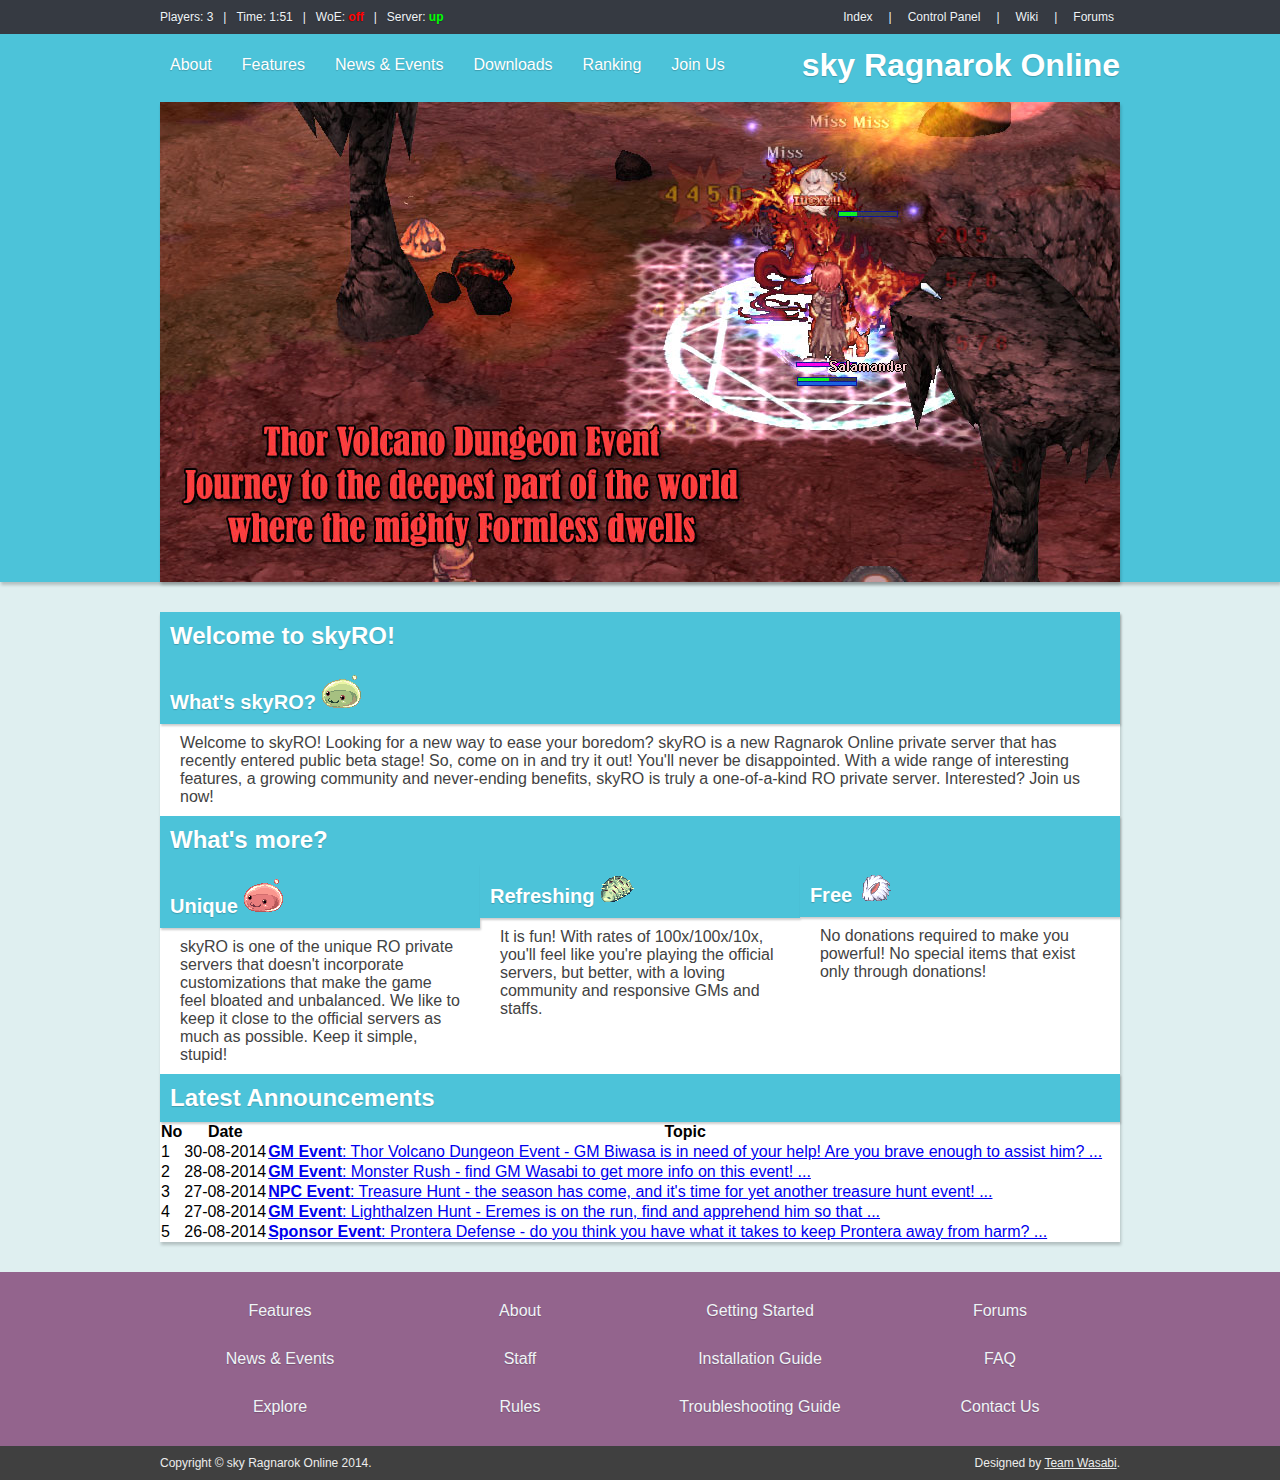
<file: index.html>
<!DOCTYPE html>
<html>
<head>
	<!--[if lt IE 9]>
	<script src="js/html5shiv.min.js"></script>
	<![endif]-->
	<meta charset="utf-8">
	<meta http-equiv="X-UA-Compatible" content="IE=edge">
	<title>skyRO - where fun begins!</title>
	<meta name="description" content="">
	<meta name="viewport" content="width=device-width, initial-scale=1">
	<link rel="shortcut icon" href="img/logo.png">
	<link rel="stylesheet" href="css/normalize.css">
	<link rel="stylesheet" href="css/zeeup.css">
	<link rel="stylesheet" href="css/style.css">
</head>
<body>
	<header id="cp">
		<div class="container">
			<nav id="cp-bar">
				<div class="row">
					<div class="col-100">
						<ul class="left">
							<li>Players: 3</li>
							<li>Time: 1:51</li>
							<li>WoE: <span class="status-red">off</span></li>
							<li>Server: <span class="status-green">up</span></li>
						</ul>
						<ul class="right">
							<li><a href="">Index</a></li>
							<li><a href="">Control Panel</a></li>
							<li><a href="">Wiki</a></li>
							<li><a href="">Forums</a></li>
						</ul>
					</div>
				</div>
			</nav>
		</div>
	</header>

	<header id="banner">
		<div class="container">
			<nav id="banner-nav">
				<div class="row">
					<div class="col-100">
						<ul class="left">
							<li><a href="about.html">About</a></li>
							<li><a href="features.html">Features</a></li>
							<li><a href="news_events.html">News &amp; Events</a></li>
							<li><a href="downloads.html">Downloads</a></li>
							<li><a href="ranking.html">Ranking</a></li>
							<li><a href="joinus.html">Join Us</a></li>
						</ul>
						<ul class="right">
							<li><span id="logo-title"><a href="index.html">sky Ragnarok Online</a></span></li>
						</ul>
					</div>
				</div>
			</nav>
			<section id="banner-splash">
				<div class="row">
					<div class="col-100">
						<div id="banner-splash-wrapper">
							<div id="banner-splash-slider">
								<a href=""><img id="banner-splash-slider-img-1"></a>
								<a href=""><img id="banner-splash-slider-img-2"></a>
								<button class="banner-splash-control left" id="banner-splash-control-slide-left"></button>
								<button class="banner-splash-control right" id="banner-splash-control-slide-right"></button>
							</div>
						</div>
					</div>
				</div>
			</section>
		</div>
	</header>

	<section id="content">
		<div class="container">
			<div class="content-1">
				<h1>Welcome to skyRO!</h1>
				<div class="content-1-padding">
					<div class="row">
						<div class="col-100">
							<h2>What's skyRO? <img src="img/poporing.gif"></h2>
							<p>Welcome to skyRO! Looking for a new way to ease your boredom? skyRO is a new Ragnarok Online private server that has recently entered public beta stage! So, come on in and try it out! You'll never be disappointed. With a wide range of interesting features, a growing community and never-ending benefits, skyRO is truly a one-of-a-kind RO private server. Interested? Join us now!</p>
						</div>
					</div>
				</div>
				<h1>What's more?</h1>
				<div class="content-1-padding">
					<div class="row">
						<div class="col-33">
							<h2>Unique <img src="img/poring.gif"></h2>
							<p>skyRO is one of the unique RO private servers that doesn't incorporate customizations that make the game feel bloated and unbalanced. We like to keep it close to the official servers as much as possible. Keep it simple, stupid!</p>
						</div>
						<div class="col-33">
							<h2>Refreshing <img src="img/fabre.gif"></h2>
							<p>It is fun! With rates of 100x/100x/10x, you'll feel like you're playing the official servers, but better, with a loving community and responsive GMs and staffs.</p>
						</div>
						<div class="col-33">
							<h2>Free <img src="img/lunatic.gif"></h2>
							<p>No donations required to make you powerful! No special items that exist only through donations!</p>
						</div>
					</div>
				</div>
				<h1>Latest Announcements</h1>
				<div class="row">
					<div class="col-100">
						<table class="table-3">
							<tr><th>No</th><th>Date</th><th>Topic</th></tr>
							<tr><td>1</td><td>30-08-2014</td><td><a href="news_events.html"><strong>GM Event</strong>: Thor Volcano Dungeon Event - GM Biwasa is in need of your help! Are you brave enough to assist him? ...</a></td></tr>
							<tr><td>2</td><td>28-08-2014</td><td><a href="news_events.html"><strong>GM Event</strong>: Monster Rush - find GM Wasabi to get more info on this event! ...</a></td></tr>
							<tr><td>3</td><td>27-08-2014</td><td><a href="news_events.html"><strong>NPC Event</strong>: Treasure Hunt - the season has come, and it's time for yet another treasure hunt event! ...</a></td></tr>
							<tr><td>4</td><td>27-08-2014</td><td><a href="news_events.html"><strong>GM Event</strong>: Lighthalzen Hunt - Eremes is on the run, find and apprehend him so that ...</a></td></tr>
							<tr><td>5</td><td>26-08-2014</td><td><a href="news_events.html"><strong>Sponsor Event</strong>: Prontera Defense - do you think you have what it takes to keep Prontera away from harm? ...</a></td></tr>
						</table>
					</div>
				</div>
			</div>
		</div>
	</section>

	<footer id="footlinks">
		<div class="container">
			<div class="row">
				<div class="col-25">
					<ul class="ul-1">
						<li><a href="">Features</a></li>
						<li><a href="">News &amp; Events</a></li>
						<li><a href="explore.html">Explore</a></li>
					</ul>
				</div>
				<div class="col-25">
					<ul class="ul-1">
						<li><a href="">About</a></li>
						<li><a href="">Staff</a></li>
						<li><a href="">Rules</a></li>
					</ul>
				</div>
				<div class="col-25">
					<ul class="ul-1">
						<li><a href="">Getting Started</a></li>
						<li><a href="">Installation Guide</a></li>
						<li><a href="">Troubleshooting Guide</a></li>
					</ul>
				</div>
				<div class="col-25">
					<ul class="ul-1">
						<li><a href="">Forums</a></li>
						<li><a href="">FAQ</a></li>
						<li><a href="">Contact Us</a></li>
					</ul>
				</div>
			</div>
		</div>
	</footer>

	<footer id="watermark">
		<div class="container">
			<section id="watermark">
				<div class="row">
					<div class="col-100">
						<p class="left">Copyright &copy; sky Ragnarok Online 2014.</p>
						<p class="right">Designed by <a href="">Team Wasabi</a>.</p>
					</div>
				</div>
			</section>
		</div>
	</footer>

	<script src="js/jquery-2.1.1.min.js"></script>
	<script>
	$(document).ready(function () {
		$('#banner-splash-slider-img1').ready(function () {
			$('#banner-splash-slider-img2').ready(function () {
				var img1 = $('#banner-splash-slider-img-1');
				var img2 = $('#banner-splash-slider-img-2');
				var control_slide_left = $('#banner-splash-control-slide-left');
				var control_slide_right = $('#banner-splash-control-slide-right');

				var min_count = 1;
				var max_count = 5;
				var count = Math.floor((Math.random() * max_count) + min_count);

				var src_dir = 'img/';
				var src_file_prefix = 'slider-img-';
				var src_ext = '.jpg';
				var src = src_dir + src_file_prefix + count + src_ext;

				img1.attr('src', src);
				img1.animate({'opacity':'1'});
				img2.animate({'opacity':'1'});

				control_slide_left.mouseup(function () {
					if (img1.is(':visible')) {
						count--;
						if (count < min_count) {
							count = max_count;
						}
						src = src_dir + src_file_prefix + count + src_ext;
						img2.attr('src', src);

						img1.fadeOut();
						img2.fadeIn();
					}
					else {
						count--;
						if (count < min_count) {
							count = max_count;
						}
						src = src_dir + src_file_prefix + count + src_ext;
						img1.attr('src', src);

						img1.fadeIn();
						img2.fadeOut();
					}
				});

				control_slide_right.mouseup(function () {
					if (img1.is(':visible')) {
						count++;
						if (count > max_count) {
							count = min_count;
						}
						src = src_dir + src_file_prefix + count + src_ext;
						img2.attr('src', src);

						img1.fadeOut();
						img2.fadeIn();
					}
					else {
						count++;
						if (count > max_count) {
							count = min_count;
						}
						src = src_dir + src_file_prefix + count + src_ext;
						img1.attr('src', src);

						img1.fadeIn();
						img2.fadeOut();
					}
				});

				var slideTimer = setInterval(function () {control_slide_right.mouseup();}, 10000);
			});
		});
	});
	</script>
</body>
</html>
</file>
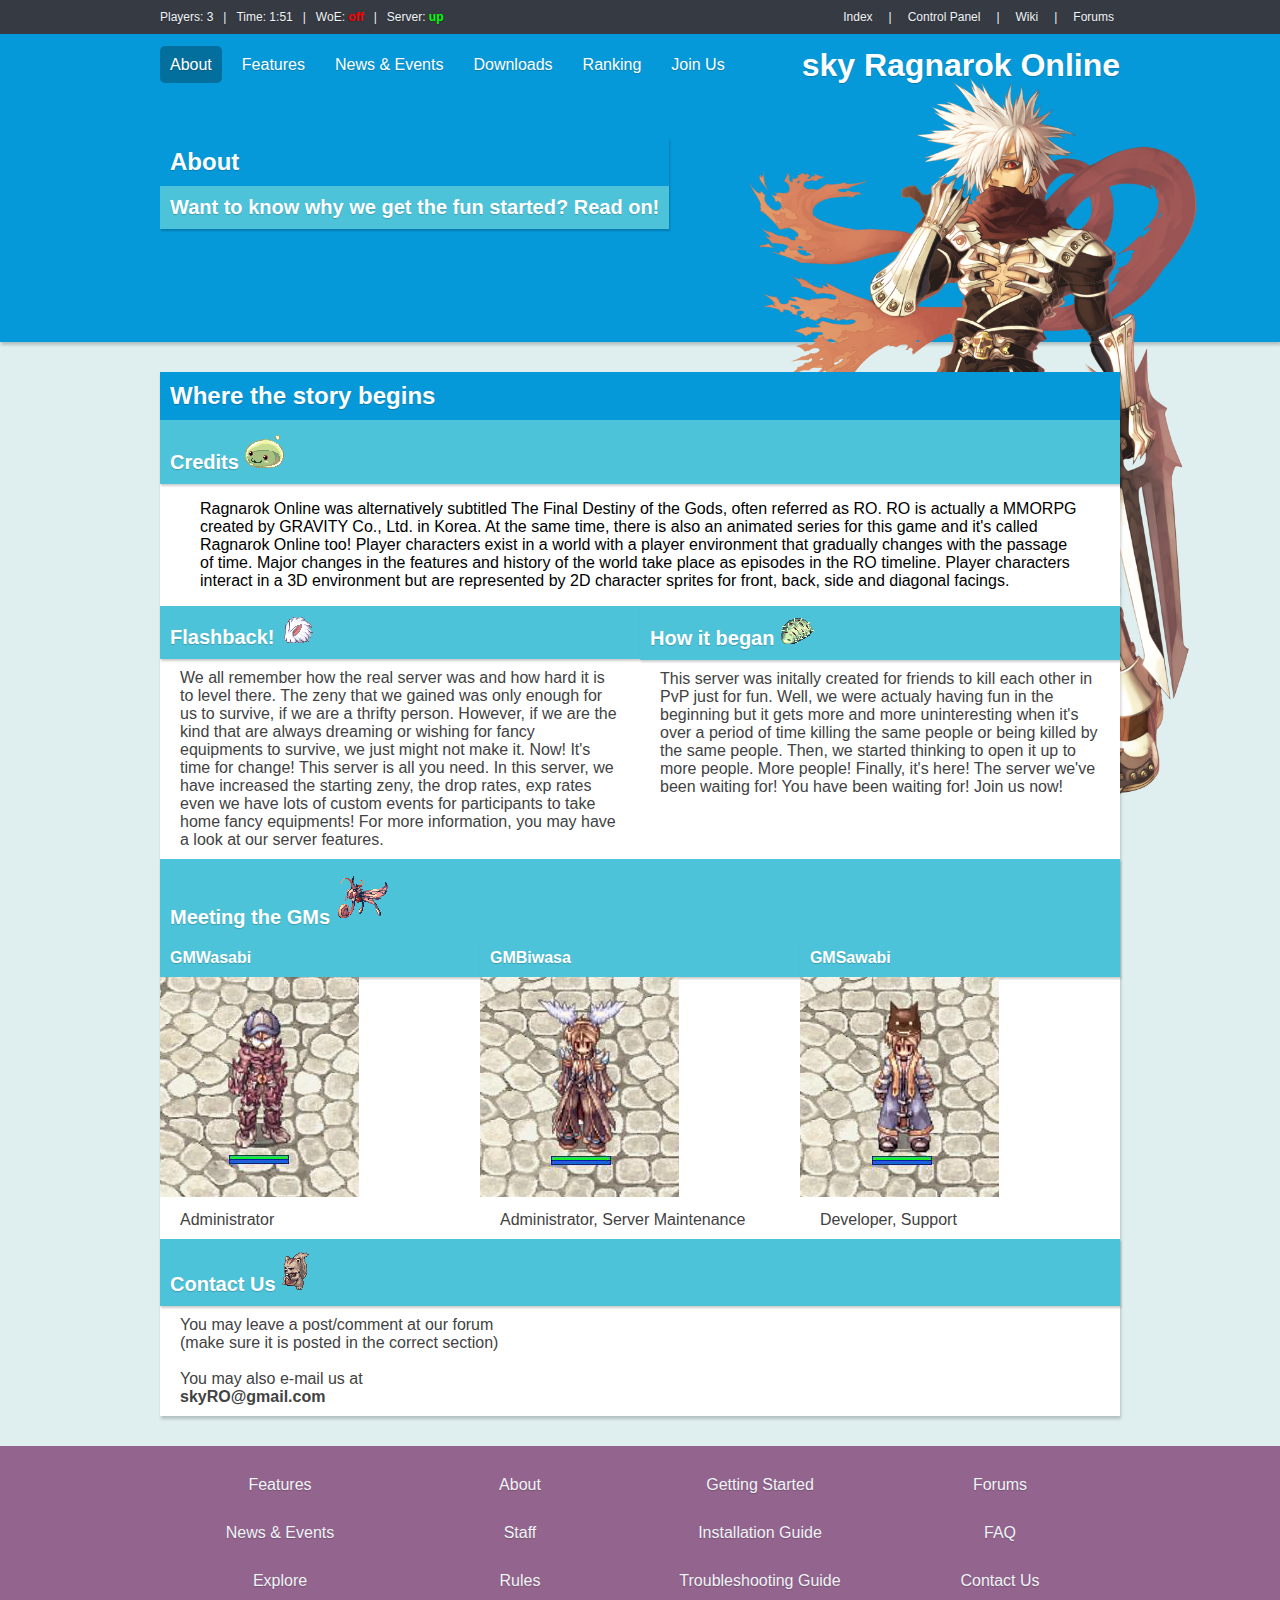
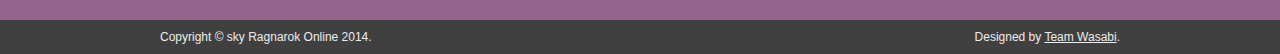
<file: about.html>
<!DOCTYPE html>
<html>
<head>
	<!--[if lt IE 9]>
	<script src="js/html5shiv.min.js"></script>
	<![endif]-->
	<meta charset="utf-8">
	<meta http-equiv="X-UA-Compatible" content="IE=edge">
	<title>skyRO - where fun begins!</title>
	<meta name="description" content="">
	<meta name="viewport" content="width=device-width, initial-scale=1">
    <link rel="shortcut icon" href="img/logo.png">
	<link rel="stylesheet" href="css/normalize.css">
	<link rel="stylesheet" href="css/zeeup.css">
	<link rel="stylesheet" href="css/style.css">
	<style>
	#banner {
		background-color: #0699D9;
	}

	#banner-splash-wrapper {
		height: 240px;
		box-shadow: none;
	}

	#banner-nav ul > li > a:hover {
		background-color: #036F9D;
	}

	#current {
		background-color: #036F9D;
	}

	h1 {
		background-color: #0699D9;
	}
	</style>
</head>
<body>
    <header id="cp">
        <div class="container">
            <nav id="cp-bar">
                <div class="row">
                    <div class="col-100">
                        <ul class="left">
                            <li>Players: 3</li>
                            <li>Time: 1:51</li>
                            <li>WoE: <span class="status-red">off</span></li>
                            <li>Server: <span class="status-green">up</span></li>
                        </ul>
                        <ul class="right">
                            <li><a href="index.html">Index</a></li>
                            <li><a href="">Control Panel</a></li>
                            <li><a href="">Wiki</a></li>
                            <li><a href="">Forums</a></li>
                        </ul>
                    </div>
                </div>
            </nav>
        </div>
    </header>

    <header id="banner">
        <div class="container">
            <nav id="banner-nav">
                <div class="row">
                    <div class="col-100">
                        <ul class="left">
                            <li><a id="current" href="">About</a></li>
                            <li><a href="features.html">Features</a></li>
                            <li><a href="news_events.html">News &amp; Events</a></li>
                            <li><a href="downloads.html">Downloads</a></li>
                            <li><a href="ranking.html">Ranking</a></li>
                            <li><a href="joinus.html">Join Us</a></li>
                        </ul>
                        <ul class="right">
                            <li><span id="logo-title"><a href="index.html">sky Ragnarok Online</a></span></li>
                        </ul>
                    </div>
                </div>
            </nav>
            <section id="banner-splash">
                <div class="row">
                    <div class="col-100">
                        <div id="banner-splash-wrapper">
                            <div id="banner-splash-foreword">
                                <h1 class="banner-h">About</h1>
                                <h2 class="banner-h">Want to know why we get the fun started? Read on!</h2>
                            </div>
                            <img id="banner-splash-img" src="img/sinx.png" alt="" width="480px"></img>
                        </div>
                    </div>
                </div>
            </section>
        </div>
    </header>
            
    <section id="content">
        <div class="container">
            <div class="content-1">
                <h1>Where the story begins</h1>
                <div class="content-1-padding">
                    <div class="row">
                        <div class="col-100">
                            <h2>Credits <img src="img/poporing.gif"></h2>
                            <blockquote cite="http://en.wikipedia.org/wiki/Ragnarok_Online">
                                Ragnarok Online was alternatively subtitled The Final Destiny of the Gods, often referred as RO. RO is actually a MMORPG created by GRAVITY Co., Ltd. in Korea. At the same time, there is also an animated series for this game and it's called Ragnarok Online too! Player characters exist in a world with a player environment that gradually changes with the passage of time. Major changes in the features and history of the world take place as episodes in the RO timeline. Player characters interact in a 3D environment but are represented by 2D character sprites for front, back, side and diagonal facings.
                            </blockquote>
                        </div>
                    </div>
                    <div class="row">
                        <div class="col-50">
                            <h2>Flashback! <img src="img/lunatic.gif"></h2>
                            <p>
                                We all remember how the real server was and how hard it is to level there. The zeny that we gained was only enough for us to survive, if we are a thrifty person. However, if we are the kind that are always dreaming or wishing for fancy equipments to survive, we just might not make it. Now! It's time for change! This server is all you need. In this server, we have increased the starting zeny, the drop rates, exp rates even we have lots of custom events for participants to take home fancy equipments! For more information, you may have a look at our server features.
                            </p>
                        </div>
                        <div class="col-50">
                            <h2>How it began <img src="img/fabre.gif"></h2>
                            <p>
                                This server was initally created for friends to kill each other in PvP just for fun. Well, we were actualy having fun in the beginning but it gets more and more uninteresting when it's over a period of time killing the same people or being killed by the same people. Then, we started thinking to open it up to more people. More people! Finally, it's here! The server we've been waiting for! You have been waiting for! Join us now!
                            </p>
                        </div>
                    </div>
                    <div class="row">
                        <h2>Meeting the GMs <img src="img/creamy.gif"></h2>
                        <div class="col-33">
                            <h3>GMWasabi</h3>
                            <img src="img/gm-wasabi.png">
                            <p>Administrator</p>
                        </div>
                        <div class="col-33">
                            <h3>GMBiwasa</h3>
                            <img src="img/gm-biwasa.png">
                            <p>Administrator, Server Maintenance</p>
                        </div>
                        <div class="col-33">
                            <h3>GMSawabi</h3>
                            <img src="img/gm-sawabi.png">
                            <p>Developer, Support</p>
                        </div>
                    </div>
                    <div class="row">
                        <div class="col-100">
                            <h2>Contact Us <img src="img/coco.gif"></h2>
                            <p>
                                You may leave a post/comment at our forum<br>(make sure it is posted in the correct section)<br><br>You may also e-mail us at<br><strong>skyRO@gmail.com</strong>
                            </p>
                        </div>
                    </div>
                </div>
            </div>
        </div>
    </section>

    <footer id="footlinks">
        <div class="container">
            <div class="row">
                <div class="col-25">
                    <ul class="ul-1">
                        <li><a href="">Features</a></li>
                        <li><a href="">News &amp; Events</a></li>
                        <li><a href="explore.html">Explore</a></li>
                    </ul>
                </div>
                <div class="col-25">
                    <ul class="ul-1">
                        <li><a href="">About</a></li>
                        <li><a href="">Staff</a></li>
                        <li><a href="">Rules</a></li>
                    </ul>
                </div>
                <div class="col-25">
                    <ul class="ul-1">
                        <li><a href="">Getting Started</a></li>
                        <li><a href="">Installation Guide</a></li>
                        <li><a href="">Troubleshooting Guide</a></li>
                    </ul>
                </div>
                <div class="col-25">
                    <ul class="ul-1">
                        <li><a href="">Forums</a></li>
                        <li><a href="">FAQ</a></li>
                        <li><a href="">Contact Us</a></li>
                    </ul>
                </div>
            </div>
        </div>
    </footer>

    <footer id="watermark">
        <div class="container">
            <section id="watermark">
                <div class="row">
                    <div class="col-100">
                        <p class="left">Copyright &copy; sky Ragnarok Online 2014.</p>
                        <p class="right">Designed by <a href="">Team Wasabi</a>.</p>
                    </div>
                </div>
            </section>
        </div>
    </footer>
</body>
</html>
</file>
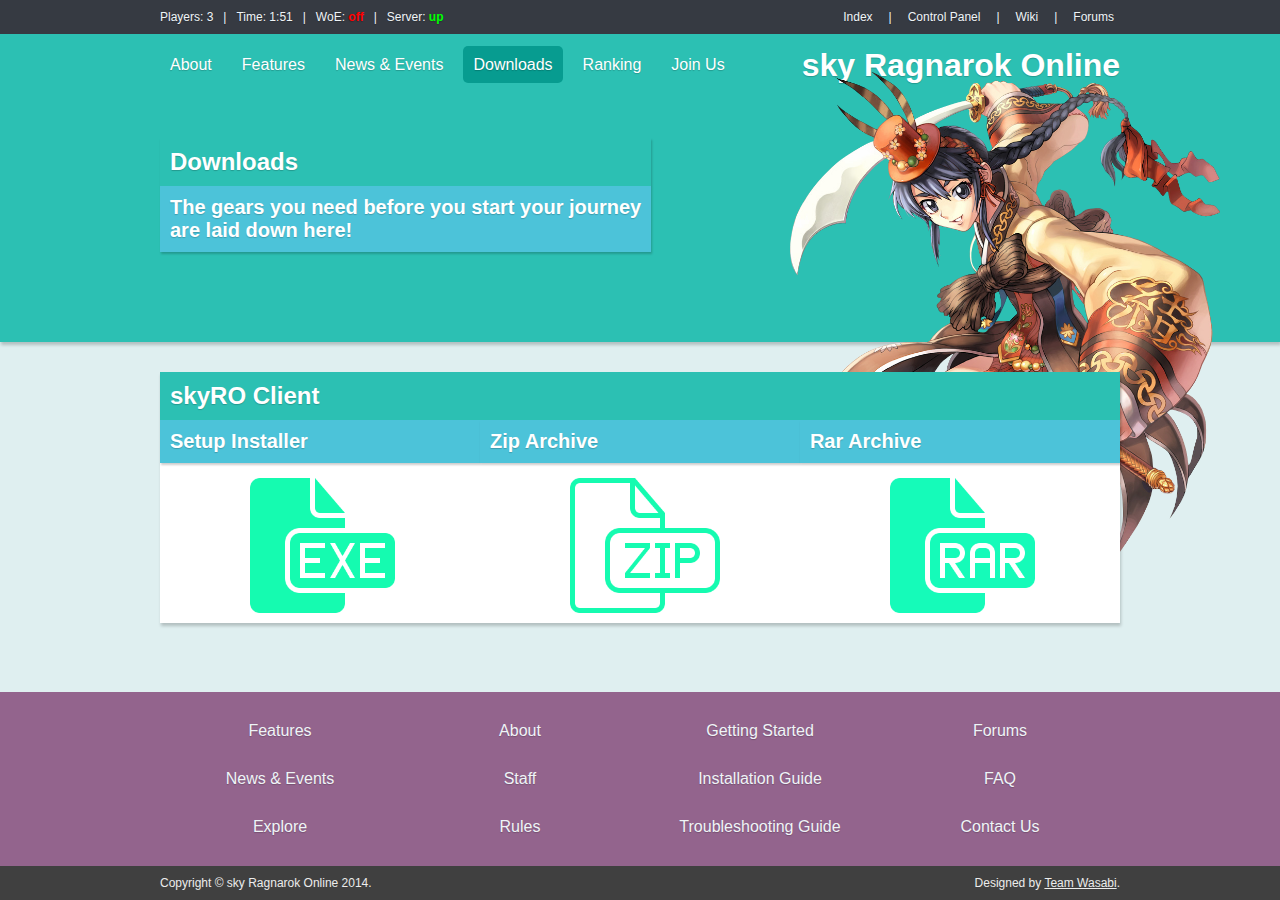
<file: downloads.html>
<!DOCTYPE html>
<html>
<head>
	<!--[if lt IE 9]>
	<script src="js/html5shiv.min.js"></script>
	<![endif]-->
	<meta charset="utf-8">
	<meta http-equiv="X-UA-Compatible" content="IE=edge">
	<title>skyRO - where fun begins!</title>
	<meta name="description" content="">
	<meta name="viewport" content="width=device-width, initial-scale=1">
	<link rel="shortcut icon" href="img/logo.png">
	<link rel="stylesheet" href="css/normalize.css">
	<link rel="stylesheet" href="css/zeeup.css">
	<link rel="stylesheet" href="css/style.css">
	<style>
	#banner {
		background-color: #2CC0B3;
	}

	#banner-splash-wrapper {
		height: 240px;
		box-shadow: none;
	}

	#banner-nav ul > li > a:hover {
		background-color: #079C90;
	}

	#current {
		background-color: #079C90;
	}

	h1 {
		background-color: #2CC0B3;
	}
	</style>
</head>
<body>
	<header id="cp">
		<div class="container">
			<nav id="cp-bar">
				<div class="row">
					<div class="col-100">
						<ul class="left">
							<li>Players: 3</li>
							<li>Time: 1:51</li>
							<li>WoE: <span class="status-red">off</span></li>
							<li>Server: <span class="status-green">up</span></li>
						</ul>
						<ul class="right">
							<li><a href="index.html">Index</a></li>
							<li><a href="">Control Panel</a></li>
							<li><a href="">Wiki</a></li>
							<li><a href="">Forums</a></li>
						</ul>
					</div>
				</div>
			</nav>
		</div>
	</header>

	<header id="banner">
		<div class="container">
			<nav id="banner-nav">
				<div class="row">
					<div class="col-100">
						<ul class="left">
							<li><a href="about.html">About</a></li>
							<li><a href="features.html">Features</a></li>
							<li><a href="news_events.html">News &amp; Events</a></li>
							<li><a id="current" href="">Downloads</a></li>
							<li><a href="ranking.html">Ranking</a></li>
							<li><a href="joinus.html">Join Us</a></li>
						</ul>
						<ul class="right">
							<li><span id="logo-title"><a href="index.html">sky Ragnarok Online</a></span></li>
						</ul>
					</div>
				</div>
			</nav>
			<section id="banner-splash">
				<div class="row">
					<div class="col-100">
						<div id="banner-splash-wrapper">
							<div id="banner-splash-foreword">
								<h1 class="banner-h">Downloads</h1>
								<h2 class="banner-h">The gears you need before you start your journey<br> are laid down here!</h2>
							</div>
                            <img id="banner-splash-img" src="img/soullinker.png" alt="" width="480px"></img>
						</div>
					</div>
				</div>
			</section>
		</div>
	</header>

	<section id="content">
		<div class="container">
			<div class="content-1">
				<h1>skyRO Client</h1>
				<div class="content-1-padding">
					<div class="row">
						<div class="col-33">
							<h2>Setup Installer</h2>
							<a href=""><img src="img/dl-exe.png" style="width: 50%; margin: 0 auto; display: block;"></a>
						</div>
						<div class="col-33">
							<h2>Zip Archive</h2>
							<a href="https://drive.google.com/file/d/0B3Tf40fCWqRrVWVMM0pDNVpuWUU/edit?usp=sharing" target="_blank"><img src="img/dl-zip.png" style="width: 50%; margin: 0 auto; display: block;"></a>
						</div>
						<div class="col-33">
							<h2>Rar Archive</h2>
							<a href=""><img src="img/dl-rar.png" style="width: 50%; margin: 0 auto; display: block;"></a>
						</div>
					</div>
				</div>
			</div>
		</div>
	</section>

	<footer id="footlinks">
		<div class="container">
			<div class="row">
				<div class="col-25">
					<ul class="ul-1">
						<li><a href="">Features</a></li>
						<li><a href="">News &amp; Events</a></li>
						<li><a href="explore.html">Explore</a></li>
					</ul>
				</div>
				<div class="col-25">
					<ul class="ul-1">
						<li><a href="">About</a></li>
						<li><a href="">Staff</a></li>
						<li><a href="">Rules</a></li>
					</ul>
				</div>
				<div class="col-25">
					<ul class="ul-1">
						<li><a href="">Getting Started</a></li>
						<li><a href="">Installation Guide</a></li>
						<li><a href="">Troubleshooting Guide</a></li>
					</ul>
				</div>
				<div class="col-25">
					<ul class="ul-1">
						<li><a href="">Forums</a></li>
						<li><a href="">FAQ</a></li>
						<li><a href="">Contact Us</a></li>
					</ul>
				</div>
			</div>
		</div>
	</footer>

	<footer id="watermark">
		<div class="container">
			<section id="watermark">
				<div class="row">
					<div class="col-100">
						<p class="left">Copyright &copy; sky Ragnarok Online 2014.</p>
						<p class="right">Designed by <a href="">Team Wasabi</a>.</p>
					</div>
				</div>
			</section>
		</div>
	</footer>
</body>
</html>
</file>
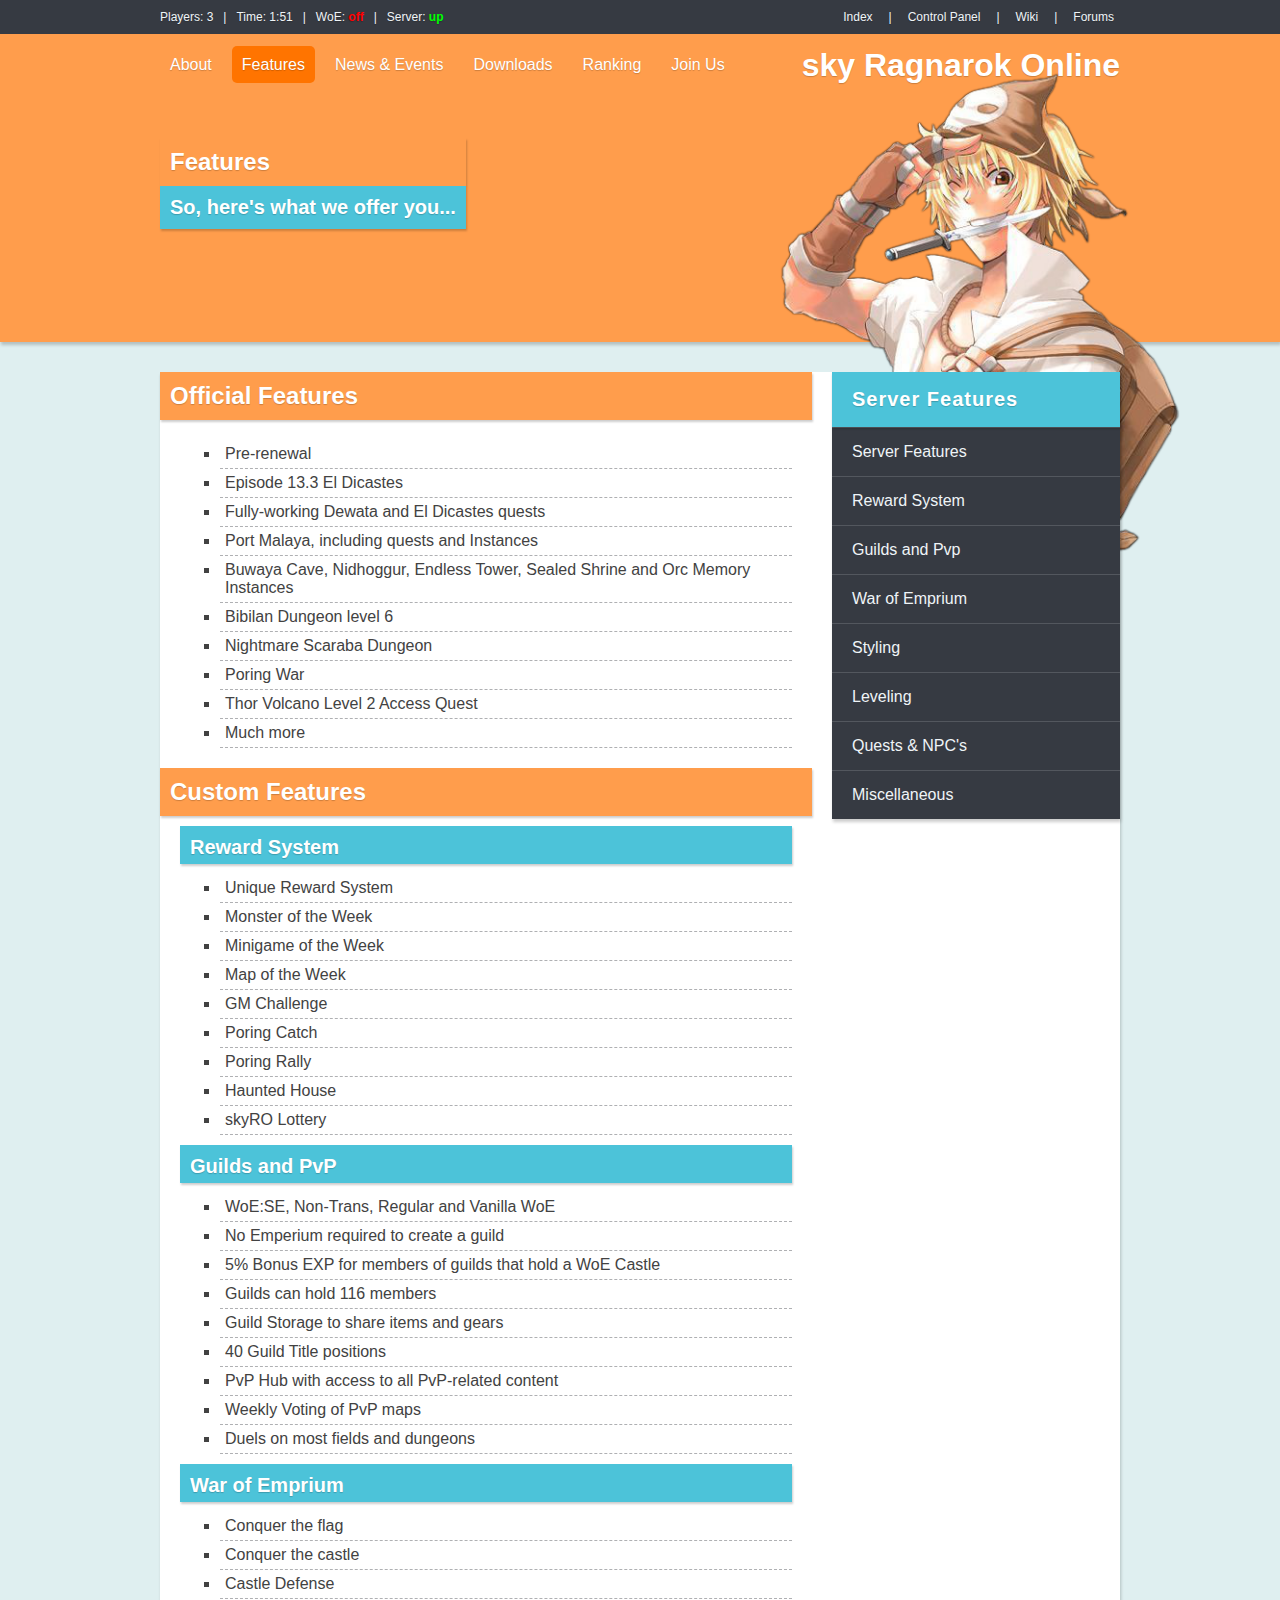
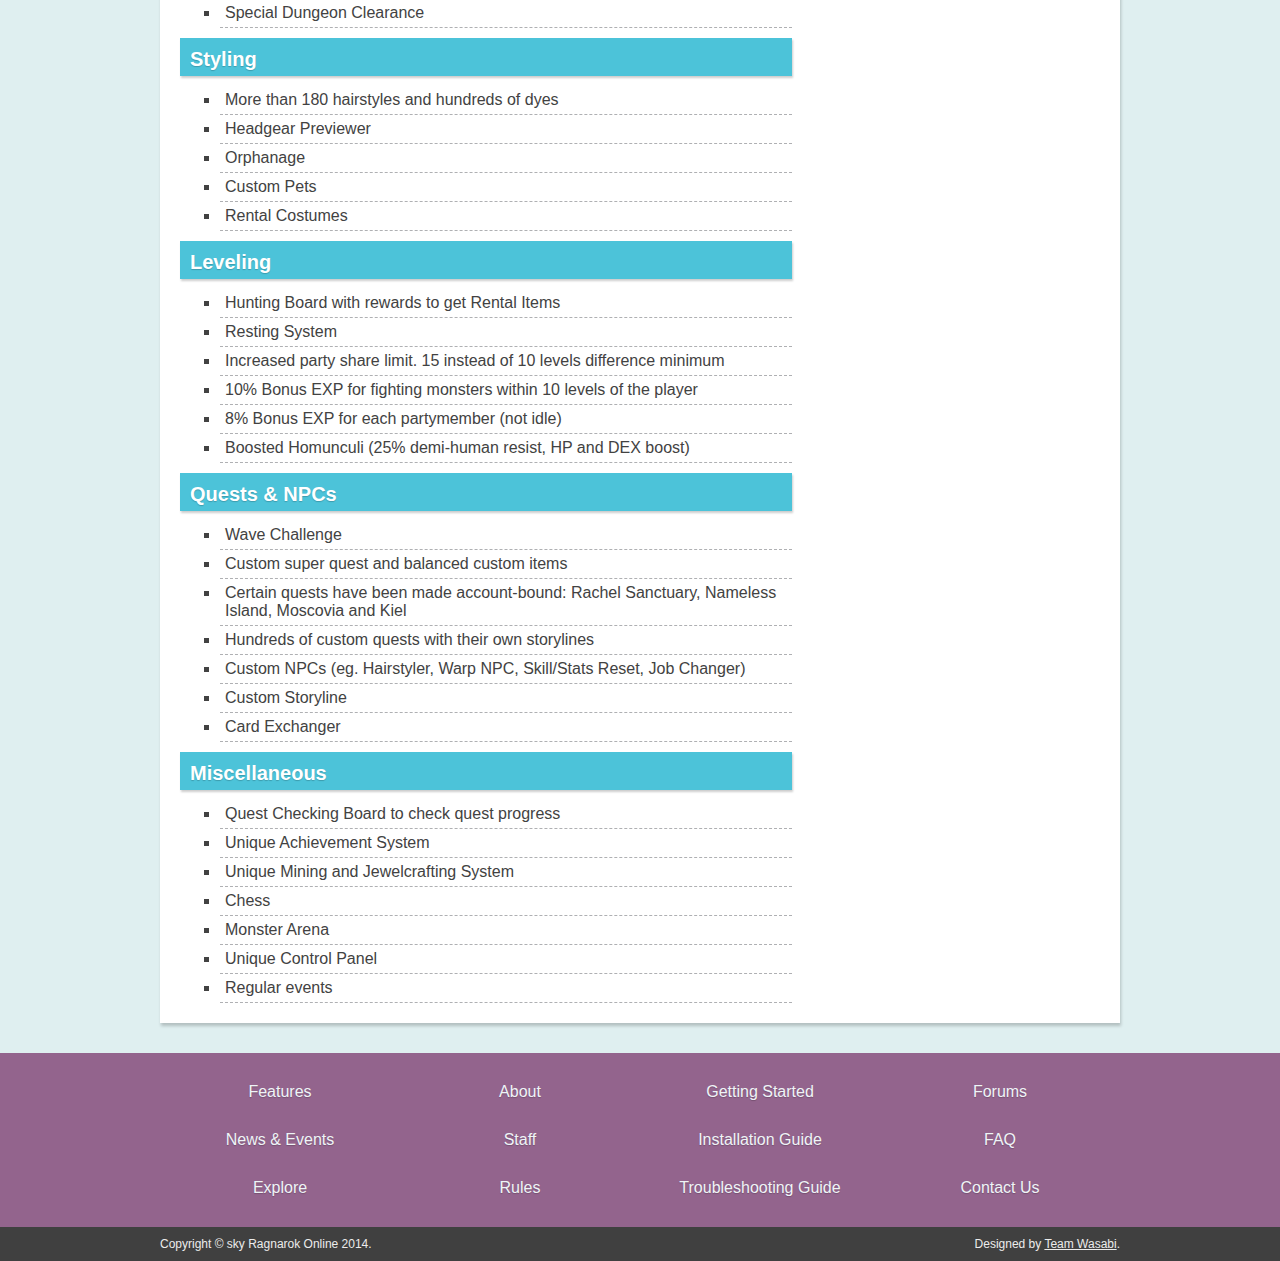
<file: features.html>
<!DOCTYPE html>
<html>
<head>
	<!--[if lt IE 9]>
	<script src="js/html5shiv.min.js"></script>
	<![endif]-->
	<meta charset="utf-8">
	<meta http-equiv="X-UA-Compatible" content="IE=edge">
	<title>skyRO - where fun begins!</title>
	<meta name="description" content="">
	<meta name="viewport" content="width=device-width, initial-scale=1">
	<link rel="shortcut icon" href="img/logo.png">
	<link rel="stylesheet" href="css/normalize.css">
	<link rel="stylesheet" href="css/zeeup.css">
	<link rel="stylesheet" href="css/style.css">
	<style>
	#banner {
		background-color: #FF9D4C;
	}

	#banner-splash-wrapper {
		height: 240px;
		box-shadow: none;
	}

	#banner-nav ul > li > a:hover {
		background-color: #FF7400;
	}

	#current {
		background-color: #FF7400;
	}

	h1 {
		background-color: #FF9D4C;
	}
	</style>
</head>
<body>
	<header id="cp">
		<div class="container">
			<nav id="cp-bar">
				<div class="row">
					<div class="col-100">
						<ul class="left">
							<li>Players: 3</li>
							<li>Time: 1:51</li>
							<li>WoE: <span class="status-red">off</span></li>
							<li>Server: <span class="status-green">up</span></li>
						</ul>
						<ul class="right">
							<li><a href="index.html">Index</a></li>
							<li><a href="">Control Panel</a></li>
							<li><a href="">Wiki</a></li>
							<li><a href="">Forums</a></li>
						</ul>
					</div>
				</div>
			</nav>
		</div>
	</header>

	<header id="banner">
		<div class="container">
			<nav id="banner-nav">
				<div class="row">
					<div class="col-100">
						<ul class="left">
							<li><a href="about.html">About</a></li>
							<li><a id="current" href="">Features</a></li>
							<li><a href="news_events.html">News &amp; Events</a></li>
							<li><a href="downloads.html">Downloads</a></li>
							<li><a href="ranking.html">Ranking</a></li>
							<li><a href="joinus.html">Join Us</a></li>
						</ul>
						<ul class="right">
							<li><span id="logo-title"><a href="index.html">sky Ragnarok Online</a></span></li>
						</ul>
					</div>
				</div>
			</nav>
			<section id="banner-splash">
				<div class="row">
					<div class="col-100">
						<div id="banner-splash-wrapper">
							<div id="banner-splash-foreword">
								<h1 class="banner-h">Features</h1>
								<h2 class="banner-h">So, here's what we offer you...</h2>
							</div>
                            <img id="banner-splash-img" src="img/pirate.png" alt="" width="480px"></img>
						</div>
					</div>
				</div>
			</section>
		</div>
	</header>

	<section id="content">
		<div class="container">
			<div class="row">
				<div class="col-70">
					<div class="formatted-list">
						<h1><a id="features">Official Features</a></h1>
						<div class="padding-wrap">
							<ul>
								<li>Pre-renewal</li>
								<li>Episode 13.3 El Dicastes</li>
								<li>Fully-working Dewata and El Dicastes quests</li>
								<li>Port Malaya, including quests and Instances</li>
								<li>Buwaya Cave, Nidhoggur, Endless Tower, Sealed Shrine and Orc Memory Instances</li>
								<li>Bibilan Dungeon level 6</li>
								<li>Nightmare Scaraba Dungeon</li>
								<li>Poring War</li>
								<li>Thor Volcano Level 2 Access Quest</li>
								<li>Much more</li>
							</ul>
						</div>
						<h1>Custom Features</h1>
						<div class="padding-wrap">
							<h2><a id="reward">Reward System</a></h2>
							<ul>
								<li>Unique Reward System</li>
								<li>Monster of the Week</li>
								<li>Minigame of the Week</li>
								<li>Map of the Week</li>
								<li>GM Challenge</li>
								<li>Poring Catch</li>
								<li>Poring Rally</li>
								<li>Haunted House</li>
								<li>skyRO Lottery</li>
							</ul>
							<h2><a id="guild">Guilds and PvP</a></h2>
							<ul>
								<li>WoE:SE, Non-Trans, Regular and Vanilla WoE</li>
								<li>No Emperium required to create a guild</li>
								<li>5% Bonus EXP for members of guilds that hold a WoE Castle</li>
								<li>Guilds can hold 116 members</li>
								<li>Guild Storage to share items and gears</li>
								<li>40 Guild Title positions</li>
								<li>PvP Hub with access to all PvP-related content</li>
								<li>Weekly Voting of PvP maps</li>
								<li>Duels on most fields and dungeons</li>
							</ul>
							<h2><a id="woe">War of Emprium</a></h2>
							<ul>
								<li>Conquer the flag</li>
								<li>Conquer the castle</li>
								<li>Castle Defense</li>
								<li>Special Dungeon Clearance</li>
							</ul>
							<h2><a id="style">Styling</a></h2>
							<ul>
								<li>More than 180 hairstyles and hundreds of dyes</li>
								<li>Headgear Previewer</li>
								<li>Orphanage</li>
								<li>Custom Pets</li>
								<li>Rental Costumes</li>
							</ul>
							<h2><a id="level">Leveling</a></h2>
							<ul>
								<li>Hunting Board with rewards to get Rental Items</li>
								<li>Resting System</li>
								<li>Increased party share limit. 15 instead of 10 levels difference minimum</li>
								<li>10% Bonus EXP for fighting monsters within 10 levels of the player</li>
								<li>8% Bonus EXP for each partymember (not idle)</li>
								<li>Boosted Homunculi (25% demi-human resist, HP and DEX boost)</li>
							</ul>
							<h2><a id="quest">Quests &amp; NPCs</a></h2>
							<ul>
								<li>Wave Challenge</li>
								<li>Custom super quest and balanced custom items</li>
								<li>Certain quests have been made account-bound: Rachel Sanctuary, Nameless Island, Moscovia and Kiel</li>
								<li>Hundreds of custom quests with their own storylines</li>
								<li>Custom NPCs (eg. Hairstyler, Warp NPC, Skill/Stats Reset, Job Changer)</li>
								<li>Custom Storyline</li>
								<li>Card Exchanger</li>
							</ul>
							<h2><a id="miscellaneous">Miscellaneous</a></h2>
							<ul>
								<li>Quest Checking Board to check quest progress</li>
								<li>Unique Achievement System</li>
								<li>Unique Mining and Jewelcrafting System</li>
								<li>Chess</li>
								<li>Monster Arena</li>
								<li>Unique Control Panel</li>
								<li>Regular events</li>
							</ul>
						</div>
					</div>
				</div>
				<div class="col-30">
					<nav class="sm-bar">
						<h2 class="sm-title">Server Features</h2>
						<ul>
							<li><a href="#features">Server Features</a></li>
							<li><a href="#reward">Reward System</a></li>
							<li><a href="#guild">Guilds and Pvp</a></li>
							<li><a href="#woe">War of Emprium</a></li>
							<li><a href="#style">Styling</a></li>
							<li><a href="#level">Leveling</a></li>
							<li><a href="#quest">Quests &amp; NPC's</a></li>
							<li><a href="#miscellaneous">Miscellaneous</a></li>
						</ul>
					</nav>
				</div>
			</div>
		</div>
	</section>

	<footer id="footlinks">
		<div class="container">
			<div class="row">
				<div class="col-25">
					<ul class="ul-1">
						<li><a href="">Features</a></li>
						<li><a href="">News &amp; Events</a></li>
						<li><a href="explore.html">Explore</a></li>
					</ul>
				</div>
				<div class="col-25">
					<ul class="ul-1">
						<li><a href="">About</a></li>
						<li><a href="">Staff</a></li>
						<li><a href="">Rules</a></li>
					</ul>
				</div>
				<div class="col-25">
					<ul class="ul-1">
						<li><a href="">Getting Started</a></li>
						<li><a href="">Installation Guide</a></li>
						<li><a href="">Troubleshooting Guide</a></li>
					</ul>
				</div>
				<div class="col-25">
					<ul class="ul-1">
						<li><a href="">Forums</a></li>
						<li><a href="">FAQ</a></li>
						<li><a href="">Contact Us</a></li>
					</ul>
				</div>
			</div>
		</div>
	</footer>

	<footer id="watermark">
		<div class="container">
			<section id="watermark">
				<div class="row">
					<div class="col-100">
						<p class="left">Copyright &copy; sky Ragnarok Online 2014.</p>
						<p class="right">Designed by <a href="">Team Wasabi</a>.</p>
					</div>
				</div>
			</section>
		</div>
	</footer>
</body>
</html>
</file>
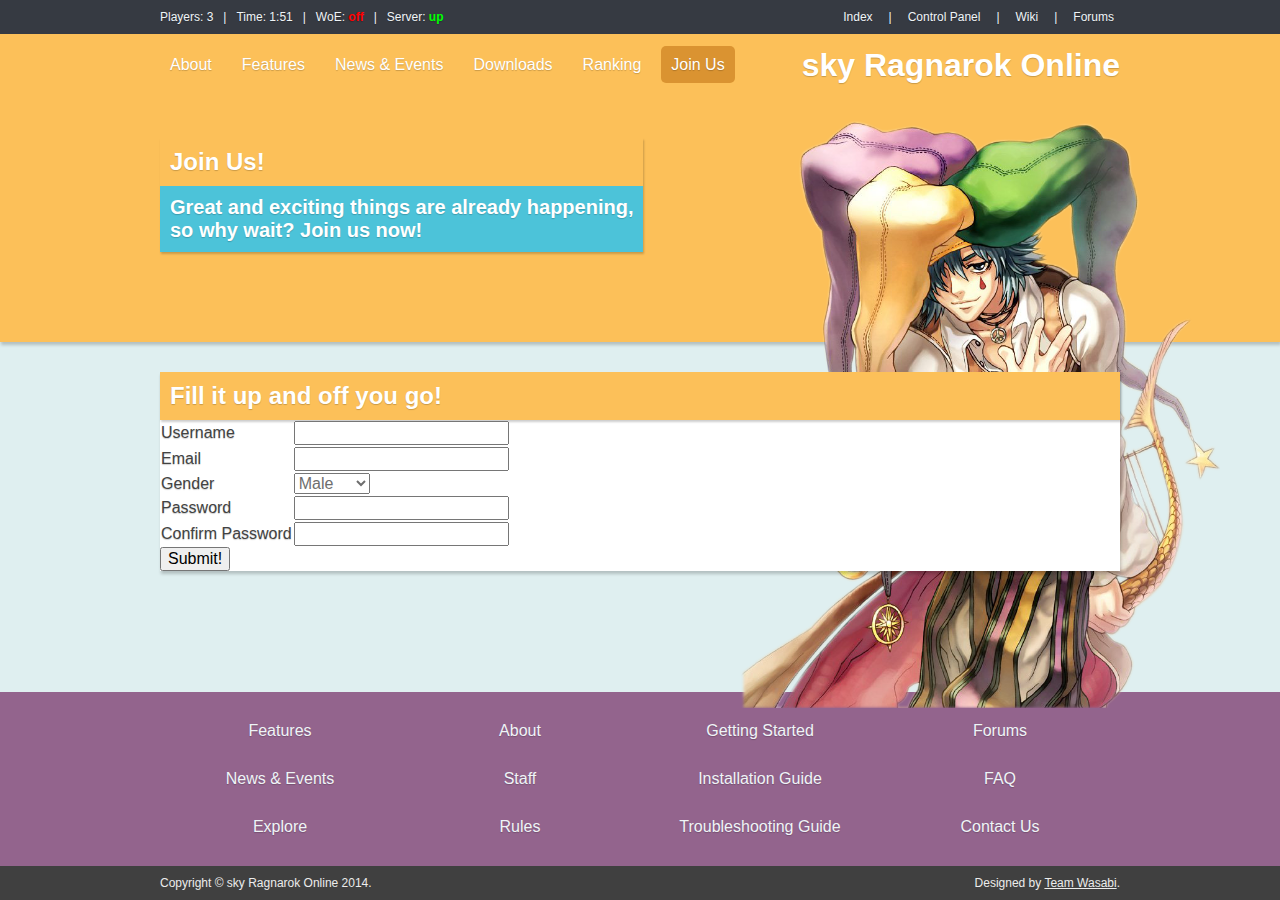
<file: joinus.html>
<!DOCTYPE html>
<html>
<head>
	<!--[if lt IE 9]>
	<script src="js/html5shiv.min.js"></script>
	<![endif]-->
	<meta charset="utf-8">
	<meta http-equiv="X-UA-Compatible" content="IE=edge">
	<title>skyRO - where fun begins!</title>
	<meta name="description" content="">
	<meta name="viewport" content="width=device-width, initial-scale=1">
	<link rel="shortcut icon" href="img/logo.png">
	<link rel="stylesheet" href="css/normalize.css">
	<link rel="stylesheet" href="css/zeeup.css">
	<link rel="stylesheet" href="css/style.css">
	<style>
	#banner {
		background-color: #FCC059;
	}

	#banner-splash-wrapper {
		height: 240px;
		box-shadow: none;
	}

	#banner-nav ul > li > a:hover {
		background-color: #DA9331;
	}

	#current {
		background-color: #DA9331;
	}

	h1 {
		background-color: #FCC059;
	}
	</style>
</head>
<body>
	<header id="cp">
		<div class="container">
			<nav id="cp-bar">
				<div class="row">
					<div class="col-100">
						<ul class="left">
							<li>Players: 3</li>
							<li>Time: 1:51</li>
							<li>WoE: <span class="status-red">off</span></li>
							<li>Server: <span class="status-green">up</span></li>
						</ul>
						<ul class="right">
							<li><a href="index.html">Index</a></li>
							<li><a href="">Control Panel</a></li>
							<li><a href="">Wiki</a></li>
							<li><a href="">Forums</a></li>
						</ul>
					</div>
				</div>
			</nav>
		</div>
	</header>

	<header id="banner">
		<div class="container">
			<nav id="banner-nav">
				<div class="row">
					<div class="col-100">
						<ul class="left">
							<li><a href="about.html">About</a></li>
							<li><a href="features.html">Features</a></li>
							<li><a href="news_events.html">News &amp; Events</a></li>
							<li><a href="downloads.html">Downloads</a></li>
							<li><a href="ranking.html">Ranking</a></li>
							<li><a id="current" href="">Join Us</a></li>
						</ul>
						<ul class="right">
							<li><span id="logo-title"><a href="index.html">sky Ragnarok Online</a></span></li>
						</ul>
					</div>
				</div>
			</nav>
			<section id="banner-splash">
				<div class="row">
					<div class="col-100">
						<div id="banner-splash-wrapper">
							<div id="banner-splash-foreword">
								<h1 class="banner-h">Join Us!</h1>
								<h2 class="banner-h">Great and exciting things are already happening,<br> so why wait? Join us now!</h2>
							</div>
                            <img id="banner-splash-img" src="img/joker.png" alt="" width="480px"></img>
						</div>
					</div>
				</div>
			</section>
		</div>
	</header>

	<section id="content">
		<div class="container">
			<section id="reg-form-container">
				<div class="row">
					<div class="col-100">
						<form class="form-1">
							<h1>Fill it up and off you go!</h1>
							<div class="table-2-container">
								<table class="table-2">
									<tr>
										<td><label for="username">Username</label></td>
										<td><input id="username" type="text"></td>
									</tr>
									<tr>
										<td><label for="email">Email</label></td>
										<td><input id="email" type="email"></td>
									</tr>
									<tr>
										<td><label for="gender">Gender</label></td>
										<td>
											<select id="gender">
												<option>Male</option>
												<option>Female</option>
											</select>
										</td>
									</tr>
									<tr>
										<td><label for="password">Password</label></td>
										<td><input id="password" type="password"></td>
									</tr>
									<tr>
										<td><label for="confirm-pw">Confirm Password</label></td>
										<td><input id="confirm-pw" type="password"></td>
									</tr>
								</table>
							</div>
							<input name="reg-submit" id="reg-submit" type="submit" value="Submit!">
						</form>
					</div>
				</div>
			</section>
		</div>
	</section>

	<footer id="footlinks">
		<div class="container">
			<div class="row">
				<div class="col-25">
					<ul class="ul-1">
						<li><a href="">Features</a></li>
						<li><a href="">News &amp; Events</a></li>
						<li><a href="explore.html">Explore</a></li>
					</ul>
				</div>
				<div class="col-25">
					<ul class="ul-1">
						<li><a href="">About</a></li>
						<li><a href="">Staff</a></li>
						<li><a href="">Rules</a></li>
					</ul>
				</div>
				<div class="col-25">
					<ul class="ul-1">
						<li><a href="">Getting Started</a></li>
						<li><a href="">Installation Guide</a></li>
						<li><a href="">Troubleshooting Guide</a></li>
					</ul>
				</div>
				<div class="col-25">
					<ul class="ul-1">
						<li><a href="">Forums</a></li>
						<li><a href="">FAQ</a></li>
						<li><a href="">Contact Us</a></li>
					</ul>
				</div>
			</div>
		</div>
	</footer>

	<footer id="watermark">
		<div class="container">
			<section id="watermark">
				<div class="row">
					<div class="col-100">
						<p class="left">Copyright &copy; sky Ragnarok Online 2014.</p>
						<p class="right">Designed by <a href="">Team Wasabi</a>.</p>
					</div>
				</div>
			</section>
		</div>
	</footer>

	<script src="js/jquery-2.1.1.min.js"></script>
</body>
</html>
</file>
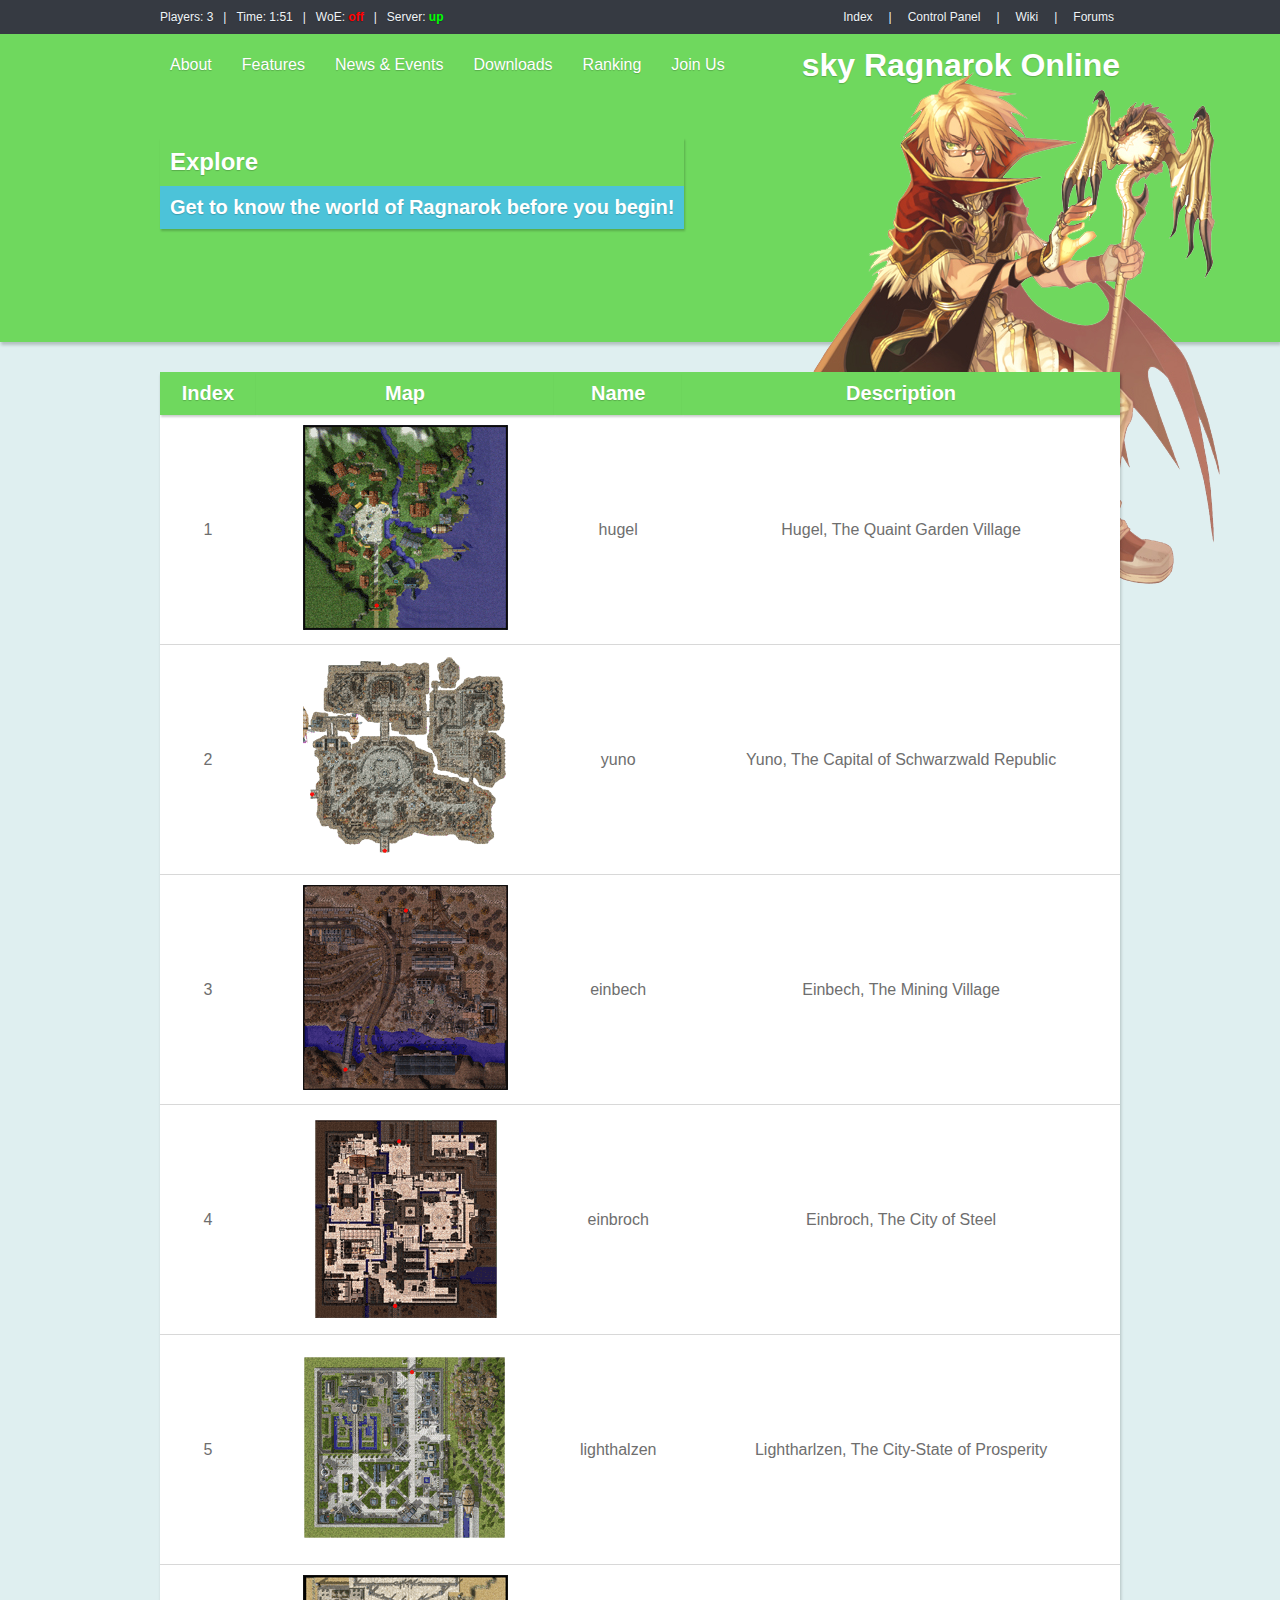
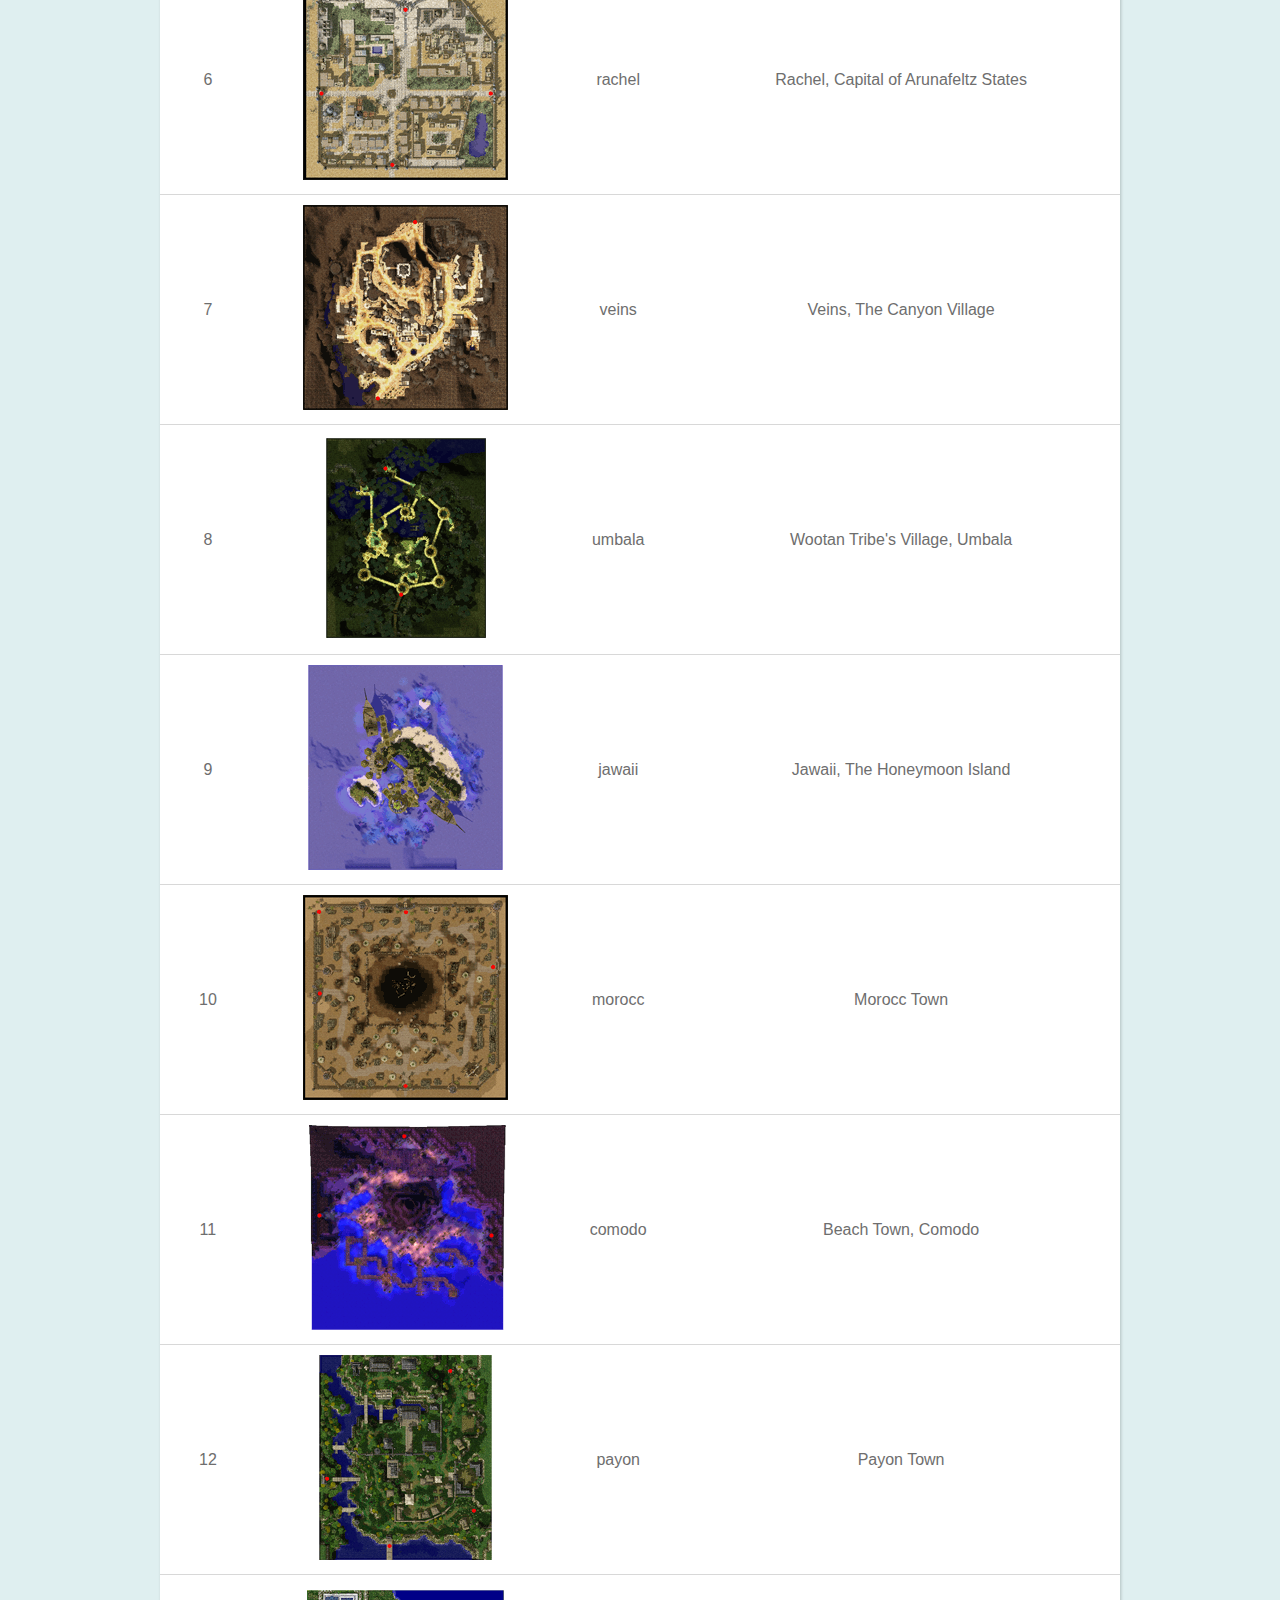
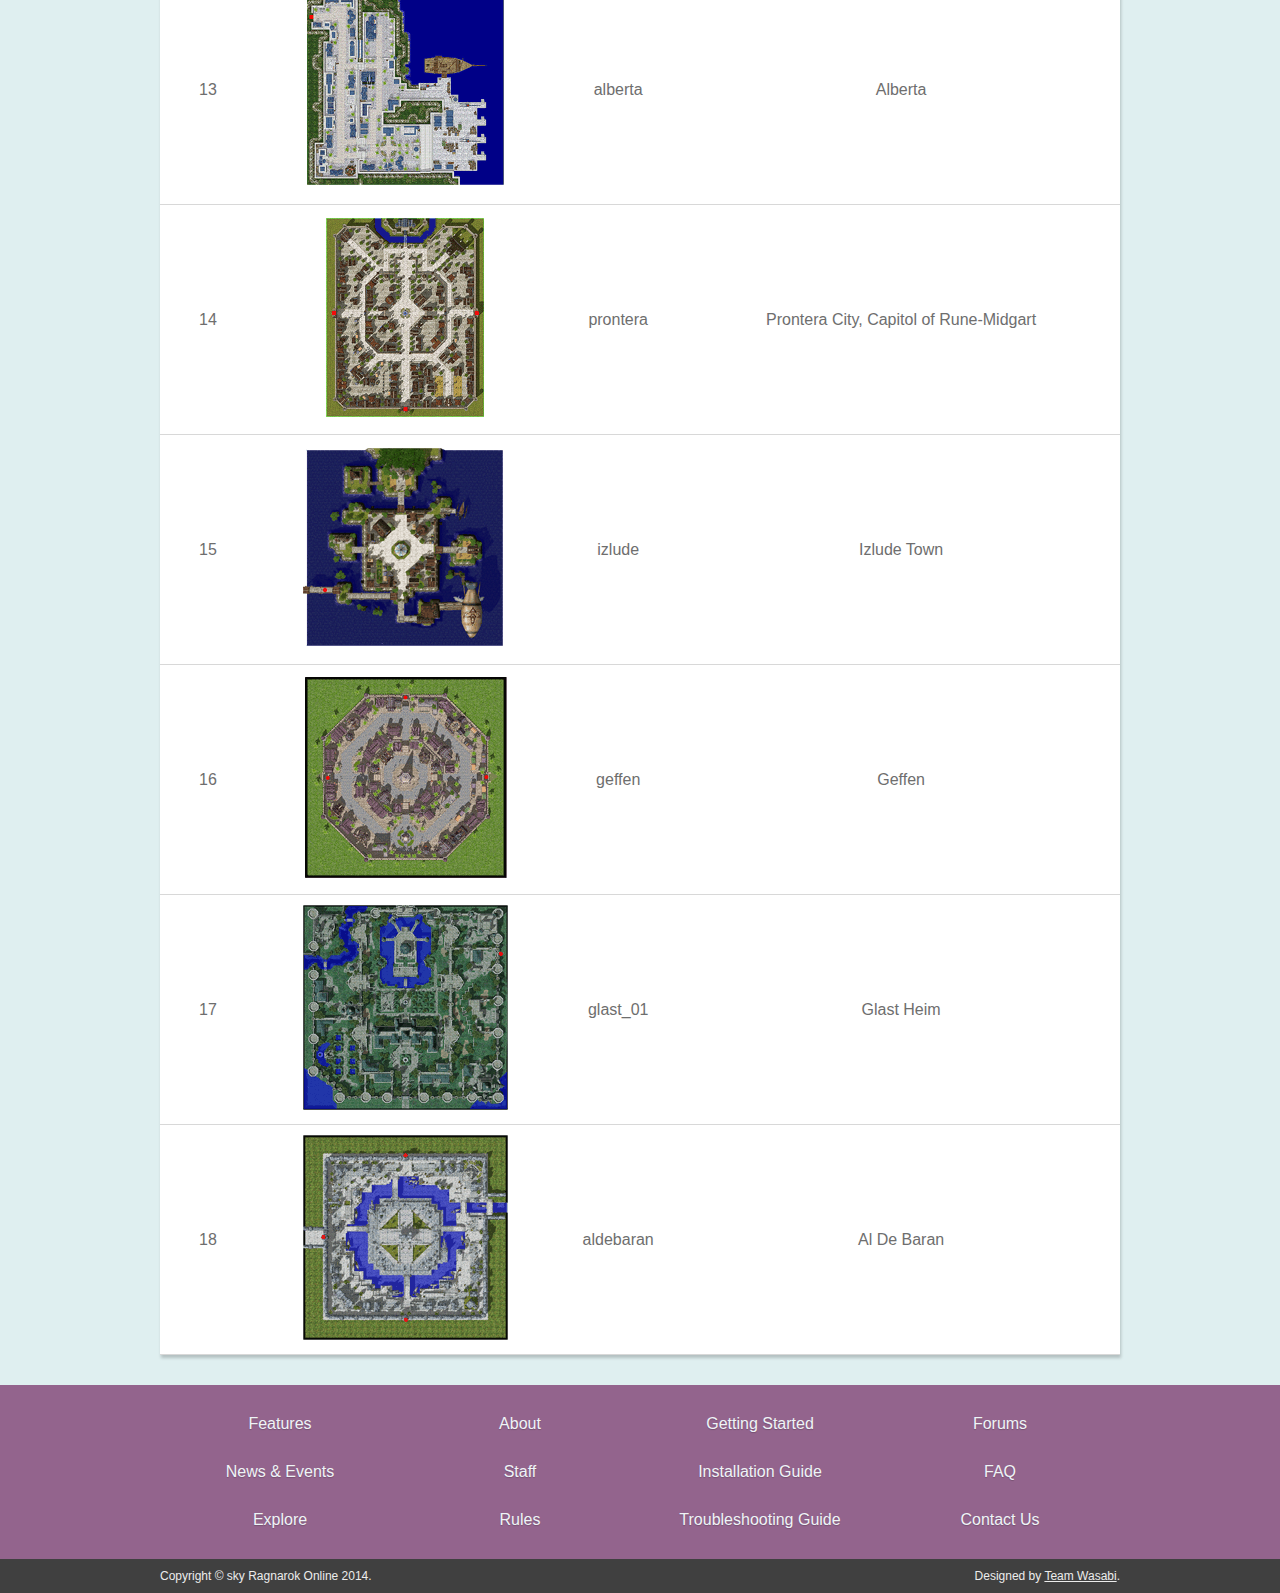
<file: mapdb.html>
<!DOCTYPE html>
<html>
<head>
    <!--[if lt IE 9]>
    <script src="js/html5shiv.min.js"></script>
    <![endif]-->
    <meta charset="utf-8">
    <meta http-equiv="X-UA-Compatible" content="IE=edge">
    <title>skyRO - where fun begins!</title>
    <meta name="description" content="">
    <meta name="viewport" content="width=device-width, initial-scale=1">
    <link rel="shortcut icon" href="img/logo.png">
    <link rel="stylesheet" href="css/normalize.css">
    <link rel="stylesheet" href="css/zeeup.css">
    <link rel="stylesheet" href="css/style.css">
    <style>
    #banner {
        background-color: #6FD85E;
    }

    #banner-splash-wrapper {
        height: 240px;
        box-shadow: none;
    }

    #banner-nav ul > li > a:hover {
        background-color: #2EAF1A;
    }

    #current {
        background-color: #2EAF1A;
    }

    h1 {
        background-color: #6FD85E;
    }

    .table-1 th {
        background-color: #6FD85E;
    }
    </style>
</head>
<body>
    <header id="cp">
        <div class="container">
            <nav id="cp-bar">
                <div class="row">
                    <div class="col-100">
                        <ul class="left">
                            <li>Players: 3</li>
                            <li>Time: 1:51</li>
                            <li>WoE: <span class="status-red">off</span></li>
                            <li>Server: <span class="status-green">up</span></li>
                        </ul>
                        <ul class="right">
                            <li><a href="index.html">Index</a></li>
                            <li><a href="">Control Panel</a></li>
                            <li><a href="">Wiki</a></li>
                            <li><a href="">Forums</a></li>
                        </ul>
                    </div>
                </div>
            </nav>
        </div>
    </header>

    <header id="banner">
        <div class="container">
            <nav id="banner-nav">
                <div class="row">
                    <div class="col-100">
                        <ul class="left">
                            <li><a href="about.html">About</a></li>
                            <li><a href="features.html">Features</a></li>
                            <li><a href="news_events.html">News &amp; Events</a></li>
                            <li><a href="downloads.html">Downloads</a></li>
                            <li><a href="ranking.html">Ranking</a></li>
                            <li><a href="joinus.html">Join Us</a></li>
                        </ul>
                        <ul class="right">
                            <li><span id="logo-title"><a href="index.html">sky Ragnarok Online</a></span></li>
                        </ul>
                    </div>
                </div>
            </nav>
            <section id="banner-splash">
                <div class="row">
                    <div class="col-100">
                        <div id="banner-splash-wrapper">
                            <div id="banner-splash-foreword">
                                <h1 class="banner-h">Explore</h1>
                                <h2 class="banner-h">Get to know the world of Ragnarok before you begin!</h2>
                            </div>
                            <img id="banner-splash-img" src="img/wizard.png" alt=""></img>
                        </div>
                    </div>
                </div>
            </section>
        </div>
    </header>

    <section id="content">
        <div class="container">
            <div class="row">
                <div class="col-100">
                    <table class="table-1">
                        <tr><th>Index</th><th>Map</th><th>Name</th><th>Description</th></tr>
                        <tr id="map-hugel"><td>1</td><td><img src="img/hugel.gif"></td><td>hugel</td><td>Hugel, The Quaint Garden Village</td></tr>
                        <tr id="map-yuno"><td>2</td><td><img src="img/yuno.gif"></td><td>yuno</td><td>Yuno, The Capital of Schwarzwald Republic</td></tr>
                        <tr id="map-einbech"><td>3</td><td><img src="img/einbech.gif"></td><td>einbech</td><td>Einbech, The Mining Village</td></tr>
                        <tr id="map-einbroch"><td>4</td><td><img src="img/einbroch.gif"></td><td>einbroch</td><td>Einbroch, The City of Steel</td></tr>
                        <tr id="map-lighthalzen"><td>5</td><td><img src="img/lighthalzen.gif"></td><td>lighthalzen</td><td>Lightharlzen, The City-State of Prosperity</td></tr>
                        <tr id="map-rachel"><td>6</td><td><img src="img/rachel.gif"></td><td>rachel</td><td>Rachel, Capital of Arunafeltz States</td></tr>
                        <tr id="map-veins"><td>7</td><td><img src="img/veins.gif"></td><td>veins</td><td>Veins, The Canyon Village </td></tr>
                        <tr id="map-umbala"><td>8</td><td><img src="img/umbala.gif"></td><td>umbala</td><td>Wootan Tribe's Village, Umbala</td></tr>
                        <tr id="map-jawaii"><td>9</td><td><img src="img/jawaii.gif"></td><td>jawaii</td><td>Jawaii, The Honeymoon Island</td></tr>
                        <tr id="map-morocc"><td>10</td><td><img src="img/morocc.gif"></td><td>morocc</td><td>Morocc Town</td></tr>
                        <tr id="map-comodo"><td>11</td><td><img src="img/comodo.gif"></td><td>comodo</td><td>Beach Town, Comodo</td></tr>
                        <tr id="map-payon"><td>12</td><td><img src="img/payon.gif"></td><td>payon</td><td>Payon Town</td></tr>
                        <tr id="map-alberta"><td>13</td><td><img src="img/alberta.gif"></td><td>alberta</td><td>Alberta</td></tr>
                        <tr id="map-prontera"><td>14</td><td><img src="img/prontera.gif"></td><td>prontera</td><td>Prontera City, Capitol of Rune-Midgart</td></tr>
                        <tr id="map-izlude"><td>15</td><td><img src="img/izlude.gif"></td><td>izlude</td><td>Izlude Town</td></tr>
                        <tr id="map-geffen"><td>16</td><td><img src="img/geffen.gif"></td><td>geffen</td><td>Geffen</td></tr>
                        <tr id="map-glast_01"><td>17</td><td><img src="img/glast_01.gif"></td><td>glast_01</td><td>Glast Heim</td></tr>
                        <tr id="map-aldebaran"><td>18</td><td><img src="img/aldebaran.gif"></td><td>aldebaran</td><td>Al De Baran</td></tr>
                    </table>
                </div>
            </div>
        </div>
    </section>

    <footer id="footlinks">
        <div class="container">
            <div class="row">
                <div class="col-25">
                    <ul class="ul-1">
                        <li><a href="">Features</a></li>
                        <li><a href="">News &amp; Events</a></li>
                        <li><a href="explore.html">Explore</a></li>
                    </ul>
                </div>
                <div class="col-25">
                    <ul class="ul-1">
                        <li><a href="">About</a></li>
                        <li><a href="">Staff</a></li>
                        <li><a href="">Rules</a></li>
                    </ul>
                </div>
                <div class="col-25">
                    <ul class="ul-1">
                        <li><a href="">Getting Started</a></li>
                        <li><a href="">Installation Guide</a></li>
                        <li><a href="">Troubleshooting Guide</a></li>
                    </ul>
                </div>
                <div class="col-25">
                    <ul class="ul-1">
                        <li><a href="">Forums</a></li>
                        <li><a href="">FAQ</a></li>
                        <li><a href="">Contact Us</a></li>
                    </ul>
                </div>
            </div>
        </div>
    </footer>

    <footer id="watermark">
        <div class="container">
            <section id="watermark">
                <div class="row">
                    <div class="col-100">
                        <p class="left">Copyright &copy; sky Ragnarok Online 2014.</p>
                        <p class="right">Designed by <a href="">Team Wasabi</a>.</p>
                    </div>
                </div>
            </section>
        </div>
    </footer>
</body>
</html>
</file>
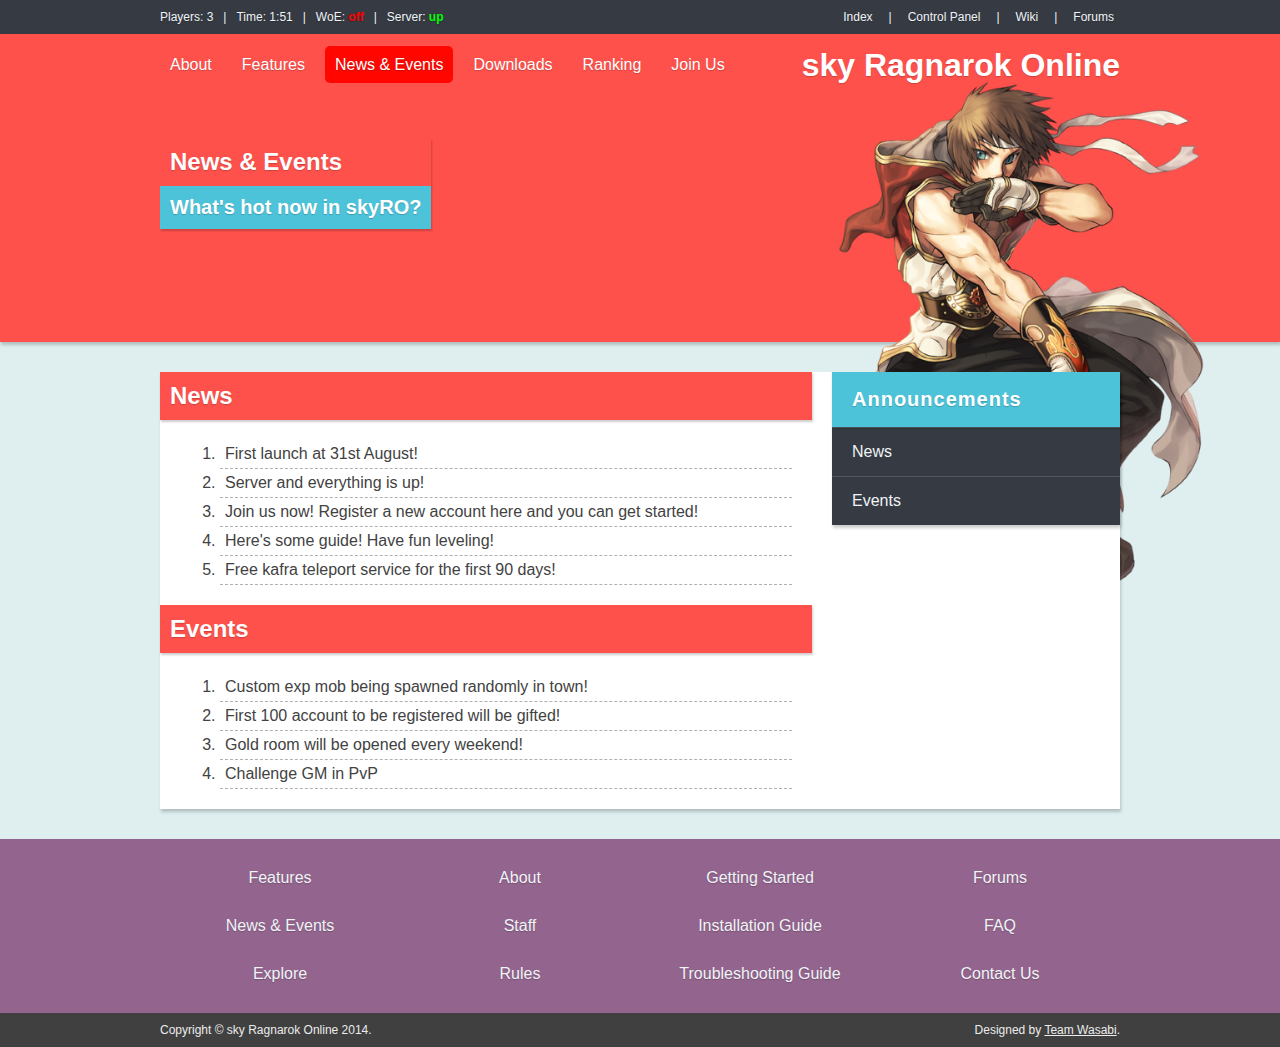
<file: news_events.html>
<!DOCTYPE html>
<html>
<head>
	<!--[if lt IE 9]>
	<script src="js/html5shiv.min.js"></script>
	<![endif]-->
	<meta charset="utf-8">
	<meta http-equiv="X-UA-Compatible" content="IE=edge">
	<title>skyRO - where fun begins!</title>
	<meta name="description" content="">
	<meta name="viewport" content="width=device-width, initial-scale=1">
	<link rel="shortcut icon" href="img/logo.png">
	<link rel="stylesheet" href="css/normalize.css">
	<link rel="stylesheet" href="css/zeeup.css">
	<link rel="stylesheet" href="css/style.css">
	<style>
	#banner {
		background-color: #FF514C;
	}

	#banner-splash-wrapper {
		height: 240px;
		box-shadow: none;
	}

	#banner-nav ul > li > a:hover {
		background-color: #FF0700;
	}

	#current {
		background-color: #FF0700;
	}

	h1 {
		background-color: #FF514C;
	}
	</style>
</head>
<body>
	<header id="cp">
		<div class="container">
			<nav id="cp-bar">
				<div class="row">
					<div class="col-100">
						<ul class="left">
							<li>Players: 3</li>
							<li>Time: 1:51</li>
							<li>WoE: <span class="status-red">off</span></li>
							<li>Server: <span class="status-green">up</span></li>
						</ul>
						<ul class="right">
							<li><a href="index.html">Index</a></li>
							<li><a href="">Control Panel</a></li>
							<li><a href="">Wiki</a></li>
							<li><a href="">Forums</a></li>
						</ul>
					</div>
				</div>
			</nav>
		</div>
	</header>

	<header id="banner">
		<div class="container">
			<nav id="banner-nav">
				<div class="row">
					<div class="col-100">
						<ul class="left">
							<li><a href="about.html">About</a></li>
							<li><a href="features.html">Features</a></li>
							<li><a id="current" href="">News &amp; Events</a></li>
							<li><a href="downloads.html">Downloads</a></li>
							<li><a href="ranking.html">Ranking</a></li>
							<li><a href="joinus.html">Join Us</a></li>
						</ul>
						<ul class="right">
							<li><span id="logo-title"><a href="index.html">sky Ragnarok Online</a></span></li>
						</ul>
					</div>
				</div>
			</nav>
			<section id="banner-splash">
				<div class="row">
					<div class="col-100">
						<div id="banner-splash-wrapper">
							<div id="banner-splash-foreword">
								<h1 class="banner-h">News &amp; Events</h1>
								<h2 class="banner-h">What's hot now in skyRO?</h2>
							</div>
                            <img id="banner-splash-img" src="img/champion.png" alt="" height="600px"></img>
						</div>
					</div>
				</div>
			</section>
		</div>
	</header>

	<section id="content">
		<div class="container">
			<div class="row">
				<div class="col-70">
					<div class="formatted-list">
						<h1 id="news">News</h1>
						<div class="padding-wrap">
							<ol>
								<li>First launch at 31st August!</li>
								<li>Server and everything is up!</li>
								<li>Join us now! Register a new account here and you can get started!</li>
								<li>Here's some guide! Have fun leveling!</li>
								<li>Free kafra teleport service for the first 90 days!</li>
							</ol>
						</div>
						<h1 id="events">Events</h1>
						<div class="padding-wrap">
							<ol>
								<li>Custom exp mob being spawned randomly in town!</li>
								<li>First 100 account to be registered will be gifted!</li>
								<li>Gold room will be opened every weekend!</li>
								<li>Challenge GM in PvP</li>
							</ol>
						</div>
					</div>
				</div>
				<div class="col-30">
					<nav class="sm-bar">
						<h2 class="sm-title">Announcements</h2>
						<ul>
							<li><a href="#news">News</a></li>
							<li><a href="#events">Events</a></li>
						</ul>
					</nav>
				</div>
			</div>
		</div>
	</section>

	<footer id="footlinks">
		<div class="container">
			<div class="row">
				<div class="col-25">
					<ul class="ul-1">
						<li><a href="">Features</a></li>
						<li><a href="">News &amp; Events</a></li>
						<li><a href="explore.html">Explore</a></li>
					</ul>
				</div>
				<div class="col-25">
					<ul class="ul-1">
						<li><a href="">About</a></li>
						<li><a href="">Staff</a></li>
						<li><a href="">Rules</a></li>
					</ul>
				</div>
				<div class="col-25">
					<ul class="ul-1">
						<li><a href="">Getting Started</a></li>
						<li><a href="">Installation Guide</a></li>
						<li><a href="">Troubleshooting Guide</a></li>
					</ul>
				</div>
				<div class="col-25">
					<ul class="ul-1">
						<li><a href="">Forums</a></li>
						<li><a href="">FAQ</a></li>
						<li><a href="">Contact Us</a></li>
					</ul>
				</div>
			</div>
		</div>
	</footer>

	<footer id="watermark">
		<div class="container">
			<section id="watermark">
				<div class="row">
					<div class="col-100">
						<p class="left">Copyright &copy; sky Ragnarok Online 2014.</p>
						<p class="right">Designed by <a href="">Team Wasabi</a>.</p>
					</div>
				</div>
			</section>
		</div>
	</footer>
</body>
</html>
</file>
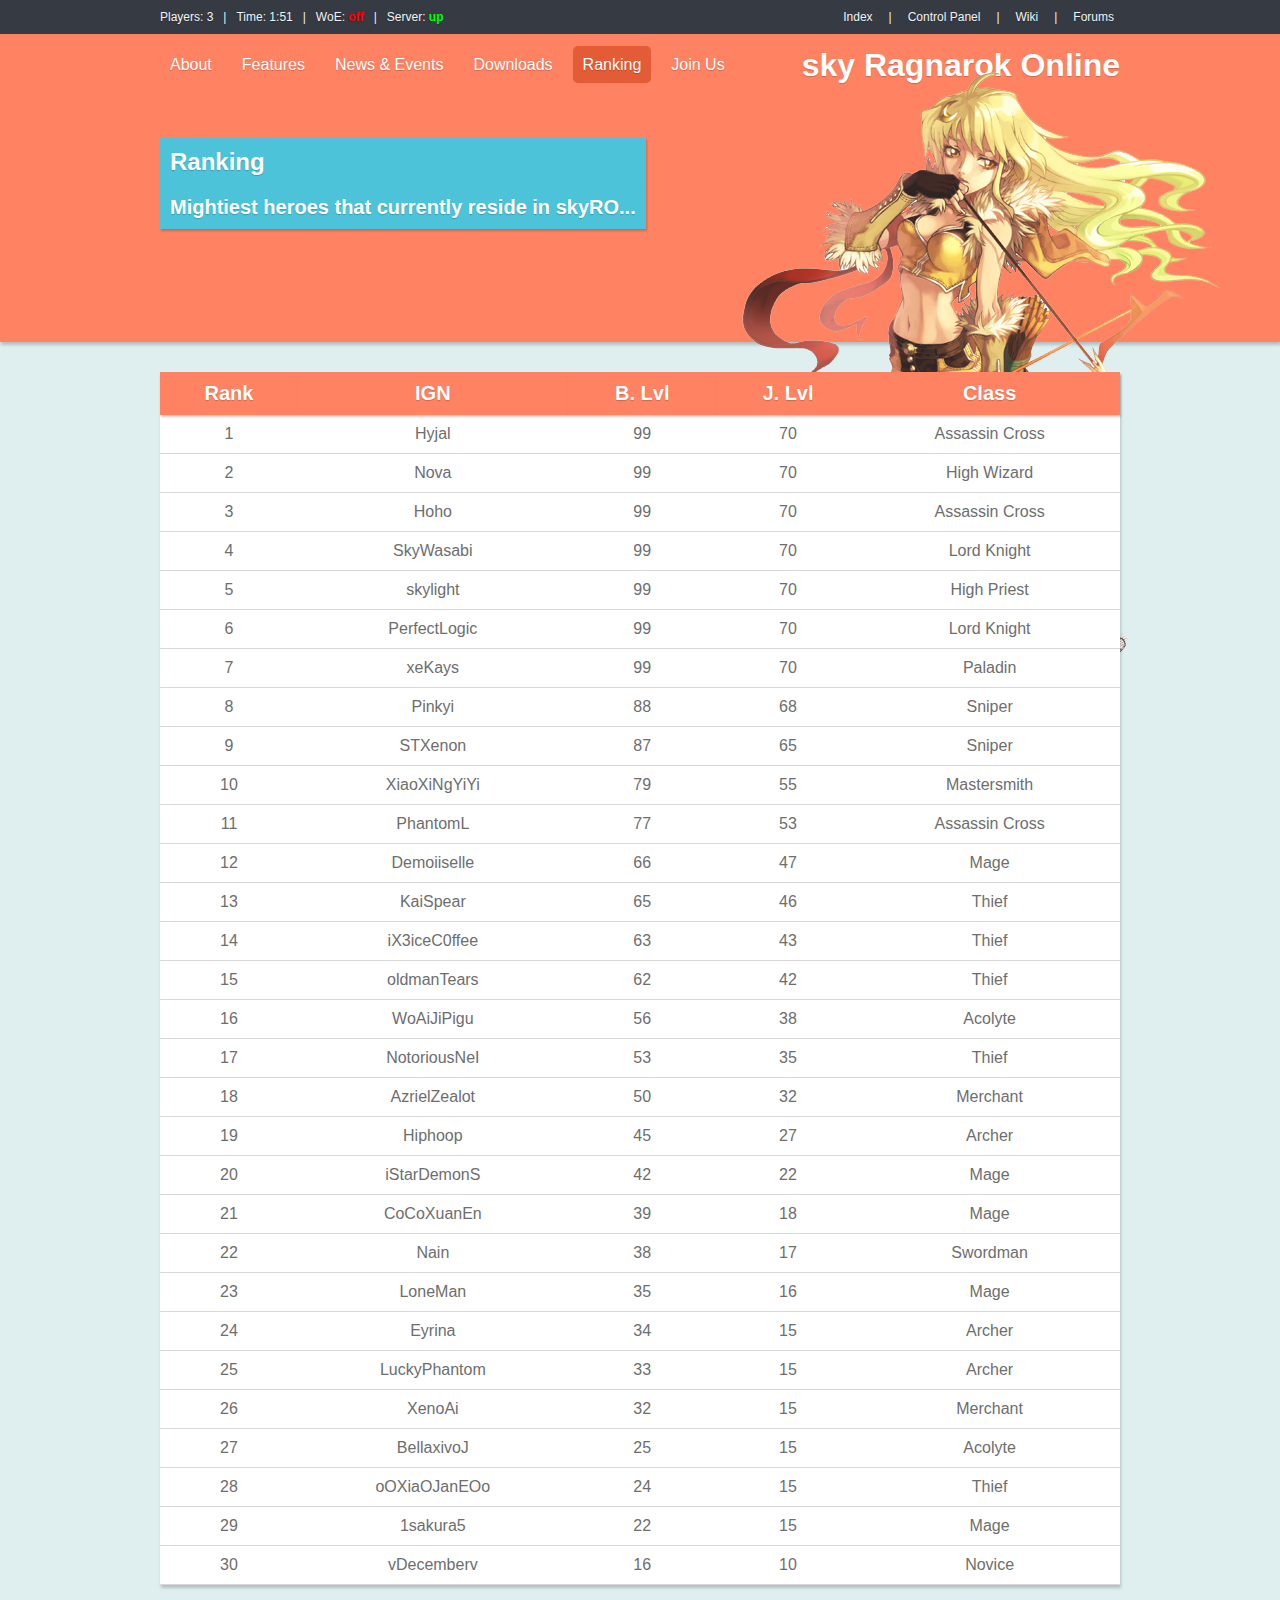
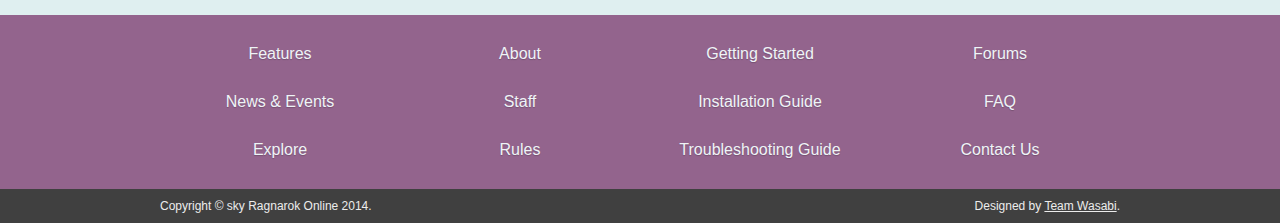
<file: ranking.html>
<!DOCTYPE html>
<html>
<head>
	<!--[if lt IE 9]>
	<script src="js/html5shiv.min.js"></script>
	<![endif]-->
	<meta charset="utf-8">
	<meta http-equiv="X-UA-Compatible" content="IE=edge">
	<title>skyRO - where fun begins!</title>
	<meta name="description" content="">
	<meta name="viewport" content="width=device-width, initial-scale=1">
	<link rel="shortcut icon" href="img/logo.png">
	<link rel="stylesheet" href="css/normalize.css">
	<link rel="stylesheet" href="css/zeeup.css">
	<link rel="stylesheet" href="css/style.css">
	<style>
	#banner {
		background-color: #FF8362;
	}

	#banner-splash-wrapper {
		height: 240px;
		box-shadow: none;
	}

	#banner-nav ul > li > a:hover {
		background-color: #E45C36;
	}

	#current {
		background-color: #E45C36;
	}

	.table-1 th {
		background-color: #FF8362;
	}
	</style>
</head>
<body>
	<header id="cp">
		<div class="container">
			<nav id="cp-bar">
				<div class="row">
					<div class="col-100">
						<ul class="left">
							<li>Players: 3</li>
							<li>Time: 1:51</li>
							<li>WoE: <span class="status-red">off</span></li>
							<li>Server: <span class="status-green">up</span></li>
						</ul>
						<ul class="right">
							<li><a href="index.html">Index</a></li>
							<li><a href="">Control Panel</a></li>
							<li><a href="">Wiki</a></li>
							<li><a href="">Forums</a></li>
						</ul>
					</div>
				</div>
			</nav>
		</div>
	</header>

	<header id="banner">
		<div class="container">
			<nav id="banner-nav">
				<div class="row">
					<div class="col-100">
						<ul class="left">
							<li><a href="about.html">About</a></li>
							<li><a href="features.html">Features</a></li>
							<li><a href="news_events.html">News &amp; Events</a></li>
							<li><a href="downloads.html">Downloads</a></li>
							<li><a id="current" href="">Ranking</a></li>
							<li><a href="joinus.html">Join Us</a></li>
						</ul>
						<ul class="right">
							<li><span id="logo-title"><a href="index.html">sky Ragnarok Online</a></span></li>
						</ul>
					</div>
				</div>
			</nav>
			<section id="banner-splash">
				<div class="row">
					<div class="col-100">
						<div id="banner-splash-wrapper">
							<div id="banner-splash-foreword">
								<h1 class="banner-h">Ranking</h1>
								<h2 class="banner-h">Mightiest heroes that currently reside in skyRO...</h2>
							</div>
                            <img id="banner-splash-img" src="img/sniper.png" alt=""></img>
						</div>
					</div>
				</div>
			</section>
		</div>
	</header>

	<section id="content">
		<div class="container">
			<div class="row">
				<div class="col-100">
					<table class="table-1">
						<tr><th>Rank</th><th>IGN</th><th>B. Lvl</th><th>J. Lvl</th><th>Class</th></tr>
						<tr><td>1</td><td>Hyjal</td><td>99</td><td>70</td><td>Assassin Cross</td></tr>
						<tr><td>2</td><td>Nova</td><td>99</td><td>70</td><td>High Wizard</td></tr>
						<tr><td>3</td><td>Hoho</td><td>99</td><td>70</td><td>Assassin Cross</td></tr>
						<tr><td>4</td><td>SkyWasabi</td><td>99</td><td>70</td><td>Lord Knight</td></tr>
						<tr><td>5</td><td>skylight</td><td>99</td><td>70</td><td>High Priest</td></tr>
						<tr><td>6</td><td>PerfectLogic</td><td>99</td><td>70</td><td>Lord Knight</td></tr>
						<tr><td>7</td><td>xeKays</td><td>99</td><td>70</td><td>Paladin</td></tr>
						<tr><td>8</td><td>Pinkyi</td><td>88</td><td>68</td><td>Sniper</td></tr>
						<tr><td>9</td><td>STXenon</td><td>87</td><td>65</td><td>Sniper</td></tr>
						<tr><td>10</td><td>XiaoXiNgYiYi</td><td>79</td><td>55</td><td>Mastersmith</td></tr>
						<tr><td>11</td><td>PhantomL</td><td>77</td><td>53</td><td>Assassin Cross</td></tr>
						<tr><td>12</td><td>Demoiiselle</td><td>66</td><td>47</td><td>Mage</td></tr>
						<tr><td>13</td><td>KaiSpear</td><td>65</td><td>46</td><td>Thief</td></tr>
						<tr><td>14</td><td>iX3iceC0ffee</td><td>63</td><td>43</td><td>Thief</td></tr>
						<tr><td>15</td><td>oldmanTears</td><td>62</td><td>42</td><td>Thief</td></tr>
						<tr><td>16</td><td>WoAiJiPigu</td><td>56</td><td>38</td><td>Acolyte</td></tr>
						<tr><td>17</td><td>NotoriousNeI</td><td>53</td><td>35</td><td>Thief</td></tr>
						<tr><td>18</td><td>AzrielZealot</td><td>50</td><td>32</td><td>Merchant</td></tr>
						<tr><td>19</td><td>Hiphoop</td><td>45</td><td>27</td><td>Archer</td></tr>
						<tr><td>20</td><td>iStarDemonS</td><td>42</td><td>22</td><td>Mage</td></tr>
						<tr><td>21</td><td>CoCoXuanEn</td><td>39</td><td>18</td><td>Mage</td></tr>
						<tr><td>22</td><td>Nain</td><td>38</td><td>17</td><td>Swordman</td></tr>
						<tr><td>23</td><td>LoneMan</td><td>35</td><td>16</td><td>Mage</td></tr>
						<tr><td>24</td><td>Eyrina</td><td>34</td><td>15</td><td>Archer</td></tr>
						<tr><td>25</td><td>LuckyPhantom</td><td>33</td><td>15</td><td>Archer</td></tr>
						<tr><td>26</td><td>XenoAi</td><td>32</td><td>15</td><td>Merchant</td></tr>
						<tr><td>27</td><td>BellaxivoJ</td><td>25</td><td>15</td><td>Acolyte</td></tr>
						<tr><td>28</td><td>oOXiaOJanEOo</td><td>24</td><td>15</td><td>Thief</td></tr>
						<tr><td>29</td><td>1sakura5</td><td>22</td><td>15</td><td>Mage</td></tr>
						<tr><td>30</td><td>vDecemberv</td><td>16</td><td>10</td><td>Novice</td></tr>
					</table>
				</div>
			</div>
		</div>
	</section>

	<footer id="footlinks">
		<div class="container">
			<div class="row">
				<div class="col-25">
					<ul class="ul-1">
						<li><a href="">Features</a></li>
						<li><a href="">News &amp; Events</a></li>
						<li><a href="explore.html">Explore</a></li>
					</ul>
				</div>
				<div class="col-25">
					<ul class="ul-1">
						<li><a href="">About</a></li>
						<li><a href="">Staff</a></li>
						<li><a href="">Rules</a></li>
					</ul>
				</div>
				<div class="col-25">
					<ul class="ul-1">
						<li><a href="">Getting Started</a></li>
						<li><a href="">Installation Guide</a></li>
						<li><a href="">Troubleshooting Guide</a></li>
					</ul>
				</div>
				<div class="col-25">
					<ul class="ul-1">
						<li><a href="">Forums</a></li>
						<li><a href="">FAQ</a></li>
						<li><a href="">Contact Us</a></li>
					</ul>
				</div>
			</div>
		</div>
	</footer>

	<footer id="watermark">
		<div class="container">
			<section id="watermark">
				<div class="row">
					<div class="col-100">
						<p class="left">Copyright &copy; sky Ragnarok Online 2014.</p>
						<p class="right">Designed by <a href="">Team Wasabi</a>.</p>
					</div>
				</div>
			</section>
		</div>
	</footer>
</body>
</html>
</file>
<file: css/zeeup.css>
/* * * * * * * * * * * * * * * * * * * * * * * * * * * */
/* * * * * * * * * * * * * * * * * * * * * * * * * * * */
/* * * * * * * * * * *  Global CSS   * * * * * * * * * */
/* * * * * * * * * * * * * * * * * * * * * * * * * * * */
/* * * * * * * * * * * * * * * * * * * * * * * * * * * */
body {
	font-size: 100%;
	margin: 0;
	background-color: #DFEFF0;
	display: flex;
	min-height: 100vh;
	flex-direction: column;
}

input:focus, textarea:focus, select:focus, button:focus{
	outline: none;
}

h1, h2, h3 {
	font-family: 'Avant Garde', Avantgarde, 'Century Gothic', CenturyGothic, 'AppleGothic', sans-serif;
	color: #FFFFFF;
	margin: 0;
	padding: 10px;
	background-color: #4CC3D9;
	text-shadow: 0 1px 1px rgba(0,0,0,0.2);
	box-shadow: 1px 2px 2px rgba(0,0,0,0.2);
}

h1 {
	font-size: 1.5rem;
}

h2 {
	font-size: 1.25rem;
}

h3 {
	font-size: 1rem;
}

p {
	color: #424242;
	margin: 0;
	padding: 10px 20px 10px 20px;
}

li {
	font-size: 1rem;
	color: #424242;
}

label {
	font-family: Optima, Segoe, 'Segoe UI', Candara, Calibri, Arial, sans-serif;
	font-size: 1rem;
	color: #424242;
	text-shadow: 0 1px 1px rgba(0,0,0,0.2);
}

input[type="text"], input[type="password"], input[type="email"], select {
	font-family: Optima, Segoe, 'Segoe UI', Candara, Calibri, Arial, sans-serif;
	font-size: 1rem;
	color: #6E6E6E;
	box-sizing: border-box;
	-webkit-box-sizing: border-box;
	-moz-box-sizing: border-box;
}

input[type="submit"] {
	font-family: Optima, Segoe, 'Segoe UI', Candara, Calibri, Arial, sans-serif;
}

/* * * * * * * * * * * * * * * * * * * * * * * * * * * */
/* * * * * * * * * * * * * * * * * * * * * * * * * * * */
/* * * * * * * * * * *  Common IDs   * * * * * * * * * */
/* * * * * * * * * * * * * * * * * * * * * * * * * * * */
/* * * * * * * * * * * * * * * * * * * * * * * * * * * */
#logo-title > a {
	font-family: "Lucida Grande", "Lucida Sans Unicode", "Lucida Sans", Geneva, Verdana, sans-serif;
	font-size: 2rem;
	font-weight: bold;
	text-decoration: none;
	color: #FFFFFF;
}

#current {
	background-color: #336699;
	border-radius: 5px;
}

/* * * * * * * * * * * * * * * * * * * * * * * * * * * */
/* * * * * * * * * * * * * * * * * * * * * * * * * * * */
/* * * * * * * * * * *  CSS Classes  * * * * * * * * * */
/* * * * * * * * * * * * * * * * * * * * * * * * * * * */
/* * * * * * * * * * * * * * * * * * * * * * * * * * * */
.banner-h1, .banner-h2 {
	font-family: 'Avant Garde', Avantgarde, 'Century Gothic', CenturyGothic, 'AppleGothic', sans-serif;
	color: #FFFFFF;
	font-weight: bold;
	padding: 10px 0 10px 0;
	text-shadow: 0 1px 1px rgba(0,0,0,0.2);
}

.banner-h1 {
	font-size: 2rem;
}

.banner-h2 {
	font-size: 1.5rem;
}

.padding-wrap {
	padding: 10px 20px 10px 20px;
}

.left {
	float: left;
}

.right {
	float: right;
}

.status-red {
	color: red;
	font-weight: bold;
}

.status-green {
	color: #00FF00;
	font-weight: bold;
}

/* * * * * * * * * * * * * * * * * * * * * * * * * * * */
/* * * * * * * * * * * * * * * * * * * * * * * * * * * */
/* * * * * * * * * * * * *  Grid * * * * * * * * * * * */
/* * * * * * * * * * * * * * * * * * * * * * * * * * * */
/* * * * * * * * * * * * * * * * * * * * * * * * * * * */
.container {
	width: 960px;
	margin: 0 auto;
}

.row:after {
	content: '';
	display: block;
	clear: both;
}

.col-25, .col-30, .col-33, .col-40, .col-50, .col-60, .col-70, .col-100 {
	float: left;
}

.col-25 {
	width: 25%;
}

.col-30 {
	width: 30%;
}

.col-33 {
	width: 33.33%;
}

.col-40 {
	width: 40%;
}

.col-50 {
	width: 50%;
}

.col-60 {
	width: 60%;
}

.col-70 {
	width: 70%;
}

.col-100 {
	width: 100%;
}

/* * * * * * * * * * * * * * * * * * * * * * * * * * * */
/* * * * * * * * * * * * * * * * * * * * * * * * * * * */
/* * * * * * * * * * * * * Tables  * * * * * * * * * * */
/* * * * * * * * * * * * * * * * * * * * * * * * * * * */
/* * * * * * * * * * * * * * * * * * * * * * * * * * * */
.table-1 {
	width: 100%;
}

.table-1 th {
	font-size: 1.25rem;
	color: #FFFFFF;
	padding: 10px;
	background-color: #4CC3D9;
	text-shadow: 0 1px 1px rgba(0,0,0,0.2);
	box-shadow: 1px 2px 2px rgba(0,0,0,0.2);
}

.table-1 td {
	color: #6E6E6E;
	border-bottom: 1px #D8D8D8 solid;
	text-align: center;
	padding: 10px;
}

/* * * * * * * * * * * * * * * * * * * * * * * * * * * */
/* * * * * * * * * * * * * * * * * * * * * * * * * * * */
/* * * * * * * * * * * * * Lists * * * * * * * * * * * */
/* * * * * * * * * * * * * * * * * * * * * * * * * * * */
/* * * * * * * * * * * * * * * * * * * * * * * * * * * */
.ul-1 {
	list-style-type: none;
	padding: 0;
	margin: 0;
}

.ul-1 > li {
	text-align: center;
	text-shadow: 0 1px 1px rgba(0,0,0,0.2);
	padding-top: 15px;
	padding-bottom: 15px;
	color: #EFF4F7;
}

.ul-1 > li > a {
	padding: 10px;
	color: #EFF4F7;
	text-decoration: none;
}

.ul-1 > li > a:hover {
	text-decoration: underline;
}
</file>
<file: css/style.css>
/* * * * * * * * * * * * * * * * * * * * * * * * * * * */
/* * * * * * * * * * * * * * * * * * * * * * * * * * * */
/* * * * * * * * * *  Control Panel  * * * * * * * * * */
/* * * * * * * * * * * * * * * * * * * * * * * * * * * */
/* * * * * * * * * * * * * * * * * * * * * * * * * * * */
#cp {
	background-color: #363A42;
	box-shadow: 1px 3px 3px rgba(0,0,0,0.2);
}

#cp-bar ul {
	list-style-type: none;
	padding: 0;
	margin: 0;
}

#cp-bar ul > li {
	font-size: 0.75rem;
	color: #EFF4F7;
	text-align: center;
	text-shadow: 0 1px 1px rgba(0,0,0,0.2);
	padding-top: 10px;
	padding-bottom: 10px;
	float: left;
}

#cp-bar ul > li:after {
	content: '|';
	color: #EFF4F7;
	text-shadow: 0 1px 1px rgba(0,0,0,0.2);
	padding-left: 10px;
	padding-right: 10px;
}

#cp-bar ul > li:last-child:after {
	content: '';
	padding-left: 0;
	padding-right: 0;
}

#cp-bar ul > li > a {
	padding: 6px;
	color: #EFF4F7;
	text-decoration: none;
}

#cp-bar ul > li > a:hover {
	text-decoration: underline;
}

#cp-bar ul:after {
	content: '';
	display: block;
	clear: both;
}

#cp-bar:after {
	content: '';
	display: block;
	clear: both;
}

/* * * * * * * * * * * * * * * * * * * * * * * */
/* * * * * * * * * * * * * * * * * * * * * * * */
/* * * * * * * * *  Banner Nav * * * * * * * * */
/* * * * * * * * * * * * * * * * * * * * * * * */
/* * * * * * * * * * * * * * * * * * * * * * * */
#banner {
	background-color: #4CC3D9;
	box-shadow: 1px 3px 3px rgba(0,0,0,0.2);
}

#banner-nav {
	line-height: 200%;
}

#banner-nav ul {
	list-style-type: none;
	padding: 0;
	margin: 5px 0 5px 0;
}

#banner-nav ul > li {
	color: #FFFFFF;
	text-align: center;
	text-shadow: 0 1px 1px rgba(0,0,0,0.2);
	padding-top: 10px;
	padding-bottom: 10px;
	float: left;
}

#banner-nav ul > li:after {
	content: '';
	padding-left: 5px;
	padding-right: 5px;
}

#banner-nav ul > li:last-child:after {
	content: '';
	padding-left: 0;
	padding-right: 0;
}

#banner-nav ul > li > a {
	padding: 10px;
	color: #FFFFFF;
	text-decoration: none;
}

#banner-nav ul > li > a:hover {
	background-color: #336699;
	border-radius: 5px;
	transition: background-color 0.5s;
}

#banner-nav ul:after {
	content: '';
	display: block;
	clear: both;
}

#banner-nav:after {
	content: '';
	display: block;
	clear: both;
}

/* * * * * * * * * * * * * * * * * * * * * * * */
/* * * * * * * * * * * * * * * * * * * * * * * */
/* * * * * * * * * Banner Splash * * * * * * * */
/* * * * * * * * * * * * * * * * * * * * * * * */
/* * * * * * * * * * * * * * * * * * * * * * * */
#banner-splash-wrapper {
	position: relative;
	width: 100%;
	height: 480px;
	box-shadow: 1px 3px 3px rgba(0,0,0,0.2);
}

#banner-splash-slider {
	position: relative;
	width: inherit;
	height: inherit;
}

#banner-splash-slider > a {
	position: absolute;
	top: 0;
	left: 0;
	width: inherit;
	height: inherit;
}

#banner-splash-slider-img-1 {
	position: absolute;
	z-index: 1001;
	top: 0;
	left: 0;
	opacity: 0;
	width: inherit;
	height: inherit;
}

#banner-splash-slider-img-2 {
	position: absolute;
	z-index: 1000;
	top: 0;
	left: 0;
	opacity: 0;
	width: inherit;
	height: inherit;
}

.banner-splash-control {
	position: relative;
	z-index: 1002;
	width: 15%;
	height: inherit;
	border: 0;
	background-color: transparent;
	background-image: url('../img/dummy.png');
	background-position: center;
	background-repeat: no-repeat;
	background-size: 50px 75px;
}

.banner-splash-control:hover {
	cursor: pointer;
}

.banner-splash-control.left:hover {
	background-image: url('../img/arrow-left.png');
	transition: background-image 0.5s;
}

.banner-splash-control.right:hover {
	background-image: url('../img/arrow-right.png');
	transition: background-image 0.5s;
}

#banner-splash-foreword {
	position: absolute;
	z-index: 1000;
	top: 15%;
}

#banner-splash-img {
	position: absolute;
	z-index: 999;
	top: -30px;
	right: -100px;
	pointer-events: none;
}

/* * * * * * * * * * * * * * * * * * * * * * * */
/* * * * * * * * * * * * * * * * * * * * * * * */
/* * * * * * * * * * Content * * * * * * * * * */
/* * * * * * * * * * * * * * * * * * * * * * * */
/* * * * * * * * * * * * * * * * * * * * * * * */
#content {
	position: relative;
	z-index: 1000;
	flex: 1 0 auto;
	margin-top: 30px;
}

#content > .container {
	background-color: #FFFFFF;
	box-shadow: 1px 3px 3px rgba(0,0,0,0.2);
}

/* * * * * * * * * * * * * * * * * * * * * * * */
/* * * * * * * * * * * * * * * * * * * * * * * */
/* * * * * * * * * * * Map * * * * * * * * * * */
/* * * * * * * * * * * * * * * * * * * * * * * */
/* * * * * * * * * * * * * * * * * * * * * * * */
#skyro-map-wrapper {
	position: relative;
}

#romap-img {
	width: 100%;
	height: 100%;
}

#romap-zoomin-container {
	position: absolute;
	top: 0;
	left: 0;
	z-index: 1001;
	display: none;
	background-color: white;
	pointer-events: none;
}

#romap-zoomin-container > h2 {
	padding: 5px;
}

#romap-zoomin {
	width: 200px;
	height: 200px;
}

/* * * * * * * * * * * * * * * * * * * * * * * */
/* * * * * * * * * * * * * * * * * * * * * * * */
/* * * * * * * * * * Footer  * * * * * * * * * */
/* * * * * * * * * * * * * * * * * * * * * * * */
/* * * * * * * * * * * * * * * * * * * * * * * */
#footlinks {
	margin-top: 30px;
	background-color: #93648D;
}

#footlinks .ul-1 {
	margin: 15px 0 15px 0;
}

/* * * * * * * * * * * * * * * * * * * * * * * * */
/* * * * * * * * * * * * * * * * * * * * * * * * */
/* * * * * * * * * * Watermark * * * * * * * * * */
/* * * * * * * * * * * * * * * * * * * * * * * * */
/* * * * * * * * * * * * * * * * * * * * * * * * */
#watermark {
	background-color: #404040;
}

#watermark p {
	font-size: 0.75rem;
	color: #ECECEC;
	padding: 10px 0 10px 0;
}

#watermark p > a {
	color: #ECECEC;
}

#watermark p a:hover {
	text-decoration: none;
}

/* * * * * * * * * * * * * * * * * * * * * * * */
/* * * * * * * * * * * * * * * * * * * * * * * */
/* * * * * * * * *   Sub Menu  * * * * * * * * */
/* * * * * * * * * * * * * * * * * * * * * * * */
/* * * * * * * * * * * * * * * * * * * * * * * */
.sm-bar {
	background-color: #363A42;
	box-shadow: 1px 3px 3px rgba(0,0,0,0.2);
}

.sm-bar > ul {
	list-style-type: none;
	padding: 0;
	margin: 0;
}

.sm-bar > ul > li {
	color: #EFF4F7;
}

.sm-bar > ul > li > a {
	border-top: 1px solid rgba(255,255,255,0.15);
	padding: 15px 20px 15px 20px;
	color: #EFF4F7;
	text-decoration: none;
	display: block;
}

.sm-bar > ul > li > a:hover {
	background-color: #050607;
}

.sm-title {
	color: #FFFFFF;
	padding: 16px 20px 16px 20px;
	letter-spacing: 1px;
}

/* * * * * * * * * * * * * * * * * * * * * * * */
/* * * * * * * * * * * * * * * * * * * * * * * */
/* * * * * * * * Formatted-List  * * * * * * * */
/* * * * * * * * * * * * * * * * * * * * * * * */
/* * * * * * * * * * * * * * * * * * * * * * * */
.formatted-list {
	padding: 0 20px 0 0;
}

.formatted-list h2 {
	padding-bottom: 5px;
}

.formatted-list ul {
	list-style-type: square;
	margin: 10px 0;
}

.formatted-list ul > li {
	border-bottom: dashed 1px #AFB0B3;
	padding: 5px;
}

.formatted-list ol {
	margin: 10px 0;
}

.formatted-list ol > li {
	border-bottom: dashed 1px #AFB0B3;
	padding: 5px;
}
</file>
